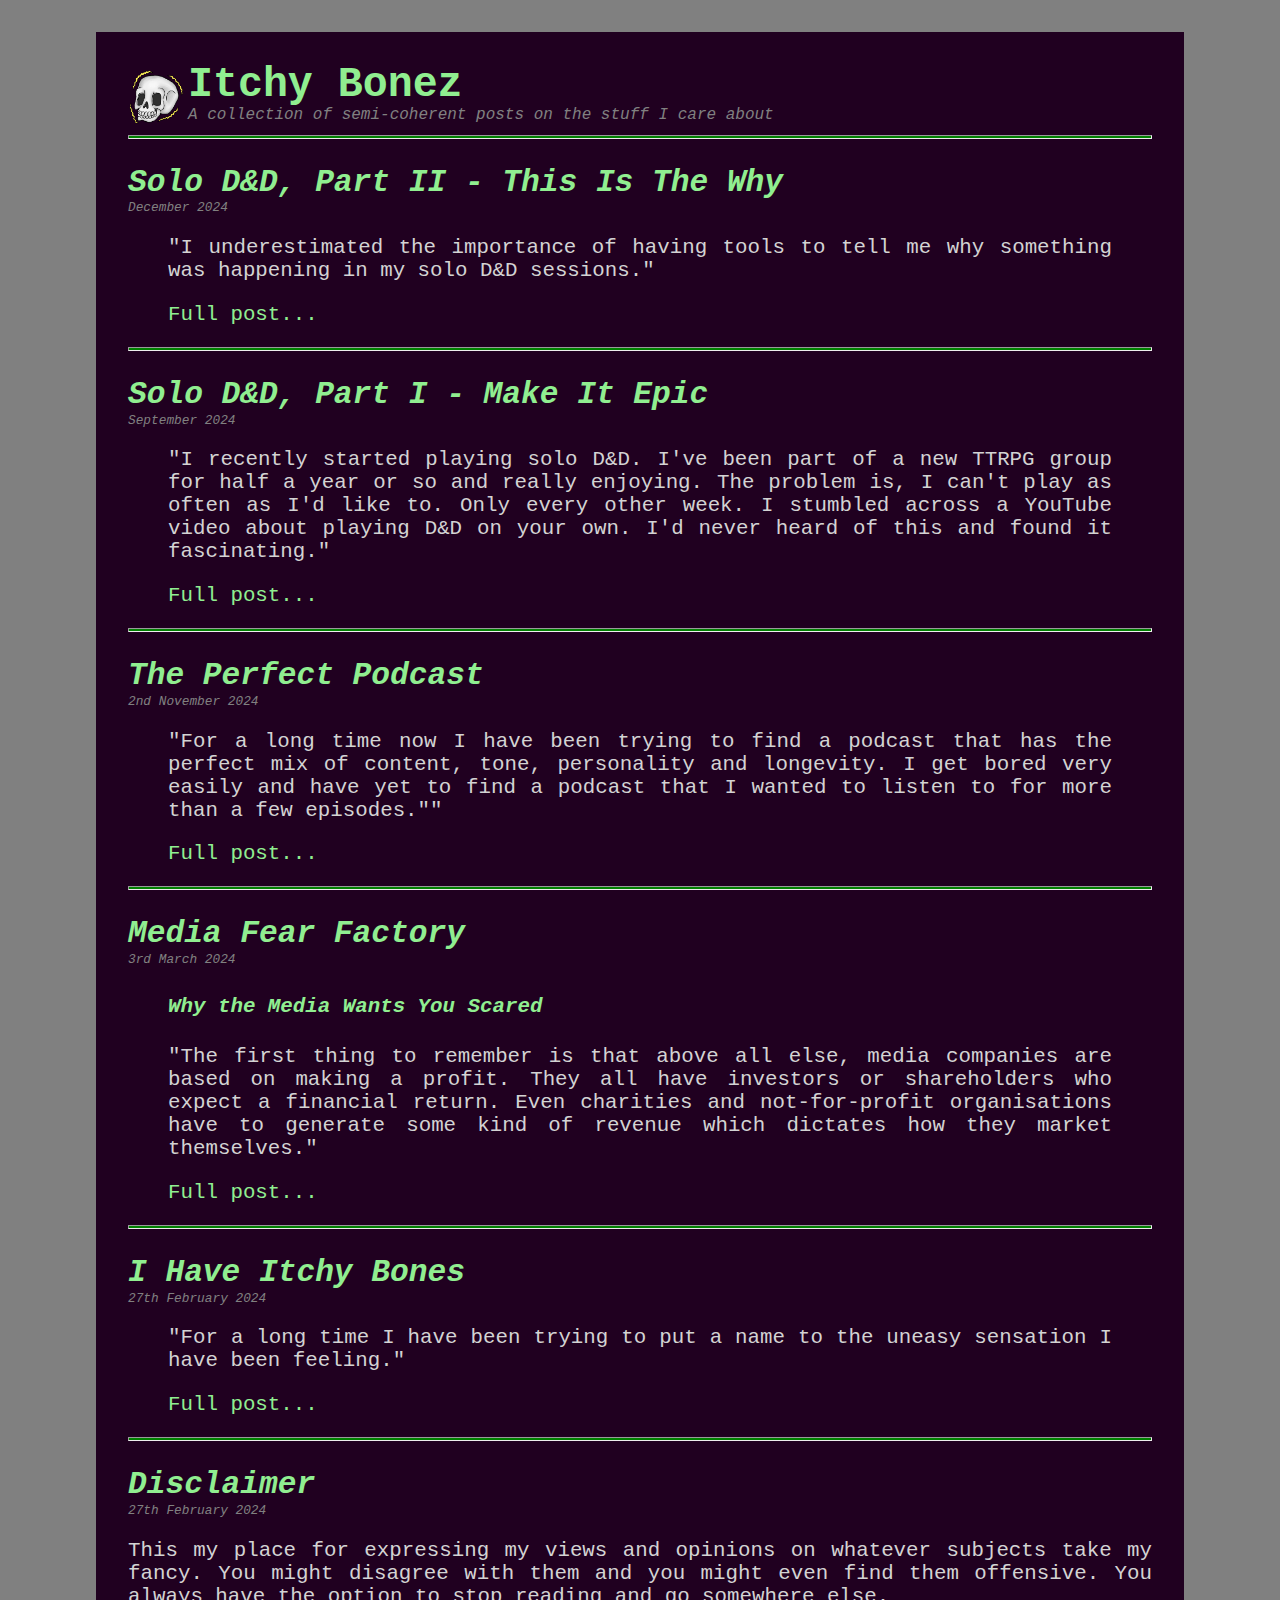
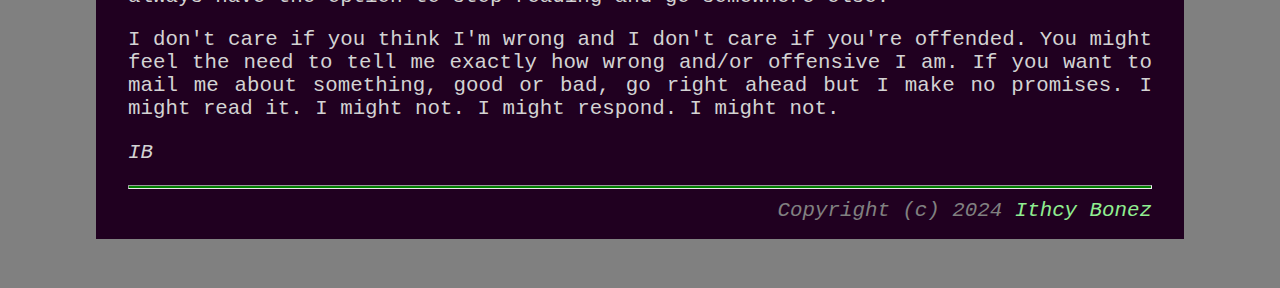
<file: index.html>
<!DOCTYPE html>
<html>
    <head>
        <title>Itchy Bonez</title>
        <meta name="description" content="Itchy Bonez: Thoughts and musings from one of the little people" />
        <link rel="stylesheet" href="main.css">
        <link rel="icon" type="image/x-icon" href="favicon.ico">
    </head>
    <!-- Google tag (gtag.js) -->
    <script async src="https://www.googletagmanager.com/gtag/js?id=G-HF3DSJMZT7"></script>
    
    <script>
    window.dataLayer = window.dataLayer || [];
    function gtag(){dataLayer.push(arguments);}
    gtag('js', new Date());
    gtag('config', 'G-HF3DSJMZT7');
    </script>
    <body>
        <div class="container">

            <div class="title">
                <div style="float: left; margin-top: 8px; margin-right: 4px;">
                    <img src="itchybones.png" height="56px" width="56px"/>
                </div>
                <div>
                    <h1><a class="titlelink" href="https://itchybonez.xyz">Itchy Bonez</a></h1>
                    <div class="tagline">
                        A collection of semi-coherent posts on the stuff I care about
                    </div>
                </div>
            </div>

            <hr>

            <div class="post">
                <h2 class="posttitle">Solo D&D, Part II - This Is The Why</h2>
                <div class="timestamp">December 2024</div>
                <div class="postbody">
                    <blockquote cite="/solo_dnd_2.html">
                        <p>
                            "I underestimated the importance of having tools to tell me why something was happening in my solo D&D sessions."
                        </p>
                        <a href="solo_dnd_2.html">Full post...</a>
                    </blockquote>
                </div>
            </div>

            <hr>

            <div class="post">
                <h2 class="posttitle">Solo D&D, Part I - Make It Epic</h2>
                <div class="timestamp">September 2024</div>
                <div class="postbody">
                    <blockquote cite="/solo_dnd_1.html">
                        <p>
                            "I recently started playing solo D&D. I've been part of a new TTRPG group for half a year or so and really enjoying. The problem is, I can't play as often as I'd like to. Only every other week. I stumbled across a YouTube video about playing D&D on your own. I'd never heard of this and found it fascinating."
                        </p>
                        <a href="solo_dnd_1.html">Full post...</a>
                    </blockquote>
                </div>
            </div>

            <hr>

            <div class="post">
                <h2 class="posttitle">The Perfect Podcast</h2>
                <div class="timestamp">2nd November 2024</div>
                <div class="postbody">
                    <blockquote cite="/perfect_podcast.html">
                        <p>
                            "For a long time now I have been trying to find a podcast that has the perfect mix of content, tone, personality and   longevity. I get bored very easily and have yet to find a podcast that I wanted to listen to for more than a few episodes.""
                        </p>
                        <a href="perfect_podcast.html">Full post...</a>
                    </blockquote>
                </div>
            </div>

            <hr>

            <div class="post">
                <h2 class="posttitle">Media Fear Factory</h2>
                <div class="timestamp">3rd March 2024</div>
                <div class="postbody">
                    <blockquote cite="/media_fear_factory.html">
                        <h4>Why the Media Wants You Scared</h4>
                        <p>
                        "The first thing to remember is that above all else, media companies are based on making a profit. They all have investors or shareholders who expect a financial return. Even charities and not-for-profit organisations have to generate some kind of revenue which dictates how they market themselves."
                        </p>
                        <a href="media_fear_factory.html">Full post...</a>
                    </blockquote>
                </div>
            </div>

            <hr>

            <div class="post">
                <h2 class="posttitle">I Have Itchy Bones</h2>
                <div class="timestamp">27th February 2024</div>
                <div class="postbody">
                    <blockquote cite="/media_fear_factory.html">
                        <p>
                        "For a long time I have been trying to put a name to the uneasy sensation I have been feeling."
                        </p>
                        <a href="itchy_bonez.html">Full post...</a>
                    </blockquote>
                </div>
            </div>

            <hr>

            <div class="post">
                <h2 class="posttitle">Disclaimer</h2>
                <div class="timestamp">27th February 2024</div>
                <div class="postbody">
                    <p>
                        This my place for expressing my views and opinions on whatever subjects take my fancy. You might disagree with them and you might even find them offensive. You always have the option to stop reading and go somewhere else.
                    </p>
                    <p>
                        I don't care if you think I'm wrong and I don't care if you're offended.  You might feel the need to tell me exactly how wrong and/or offensive I am.  If you want to mail me about something, good or bad, go right ahead but I make no promises. I might read it. I might not. I might respond. I might not.
                    </p>
                    <p>
                        <i>IB</i>
                    </p>
                </div>
            </div>

            <hr>

            <div class="copyright">
                Copyright (c) 2024 <a href="mailto:my.itchy.bonez@gmail.com">Ithcy Bonez</a>            
            <div>
        </div>
    </body>
</html>
</file>
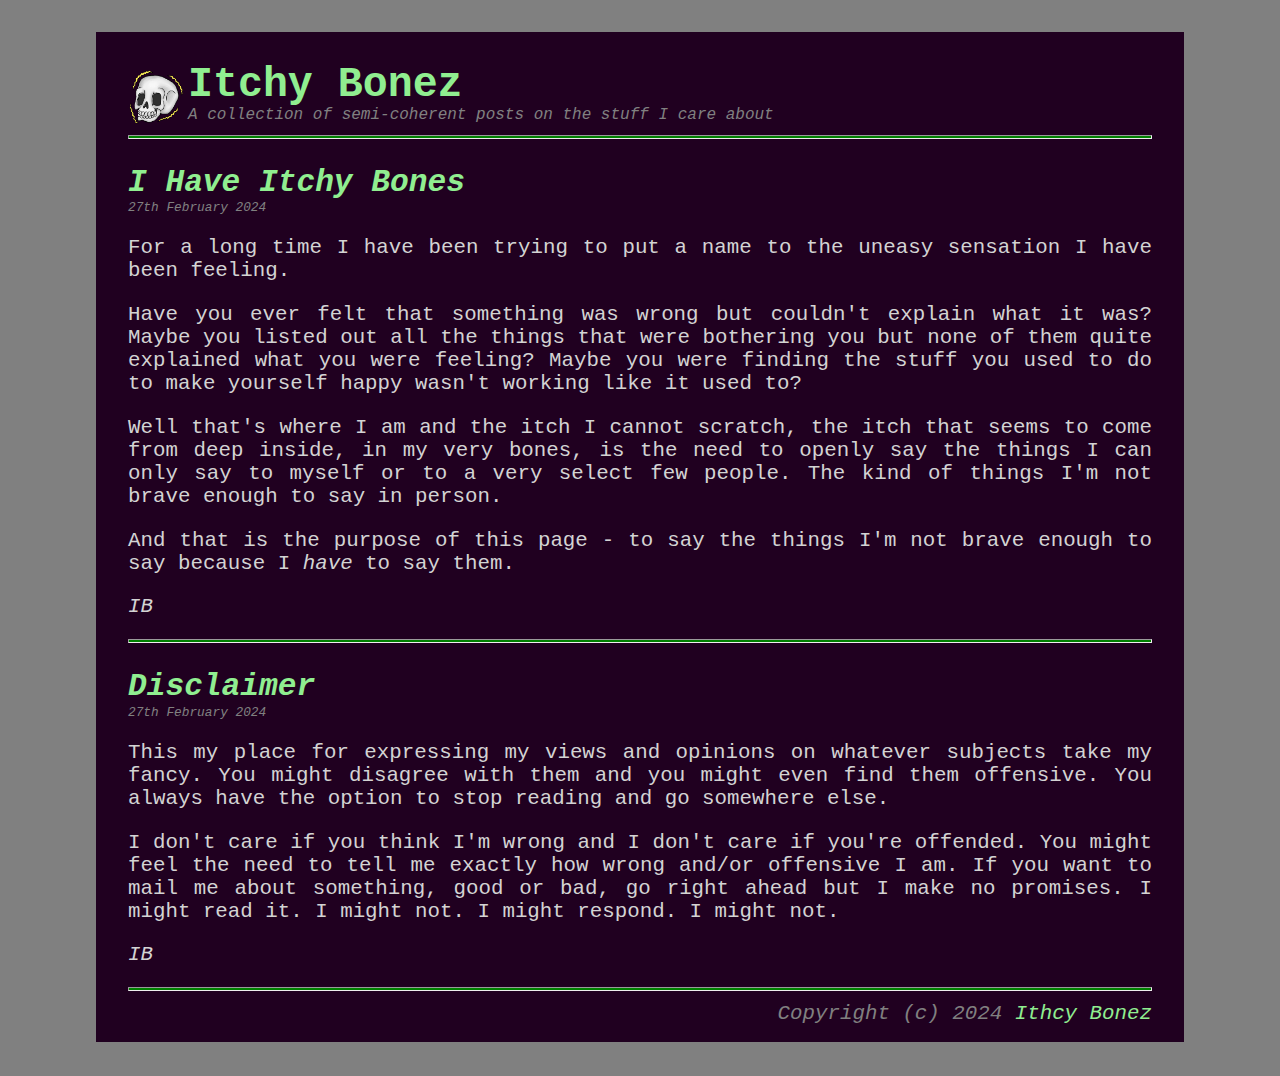
<file: itchy_bonez.html>
<!DOCTYPE html>
<html>
    <head>
        <title>Itchy Bonez</title>
        <meta name="description" content="Itchy Bonez: Thoughts and musings from one of the little people" />
        <link rel="stylesheet" href="main.css">
        <link rel="icon" type="image/x-icon" href="favicon.ico">
    </head>
    <!-- Google tag (gtag.js) -->
    <script async src="https://www.googletagmanager.com/gtag/js?id=G-HF3DSJMZT7"></script>
    
    <script>
    window.dataLayer = window.dataLayer || [];
    function gtag(){dataLayer.push(arguments);}
    gtag('js', new Date());
    gtag('config', 'G-HF3DSJMZT7');
    </script>
    <body>
        <div class="container">

            <div class="title">
                <div style="float: left; margin-top: 8px; margin-right: 4px;">
                    <img src="itchybones.png" height="56px" width="56px"/>
                </div>
                <div>
                    <h1><a class="titlelink" href="https://itchybonez.xyz">Itchy Bonez</a></h1>
                    <div class="tagline">
                        A collection of semi-coherent posts on the stuff I care about
                    </div>
                </div>
            </div>

            <hr>

            <div class="post">
                <h2 class="posttitle">I Have Itchy Bones</h2>
                <div class="timestamp">27th February 2024</div>
                <div class="postbody">
                    <p>
                        For a long time I have been trying to put a name to the uneasy sensation I have been feeling. 
                    </p>
                    <p>
                        Have you ever felt that something was wrong but couldn't explain what it was? Maybe you listed out all the things that were bothering you but none of them quite explained what you were feeling? Maybe you were finding the stuff you used to do to make yourself happy wasn't working like it used to?
                    </p>
                    <p>
                        Well that's where I am and the itch I cannot scratch, the itch that seems to come from deep inside, in my very bones, is the need to openly say the things I can only say to myself or to a very select few people. The kind of things I'm not brave enough to say in person.
                    </p>
                    <p>
                        And that is the purpose of this page - to say the things I'm not brave enough to say because I <i>have</i> to say them.
                    </p>
                    <p>
                        <i>IB</i>
                    </p>
                </div>
            </div>

            <hr>

            <div class="post">
                <h2 class="posttitle">Disclaimer</h2>
                <div class="timestamp">27th February 2024</div>
                <div class="postbody">
                    <p>
                        This my place for expressing my views and opinions on whatever subjects take my fancy. You might disagree with them and you might even find them offensive. You always have the option to stop reading and go somewhere else.
                    </p>
                    <p>
                        I don't care if you think I'm wrong and I don't care if you're offended.  You might feel the need to tell me exactly how wrong and/or offensive I am.  If you want to mail me about something, good or bad, go right ahead but I make no promises. I might read it. I might not. I might respond. I might not.
                    </p>
                    <p>
                        <i>IB</i>
                    </p>
                </div>
            </div>

            <hr>

            <div class="copyright">
                Copyright (c) 2024 <a href="mailto:my.itchy.bonez@gmail.com">Ithcy Bonez</a>            
            <div>
        </div>
    </body>
</html>
</file>
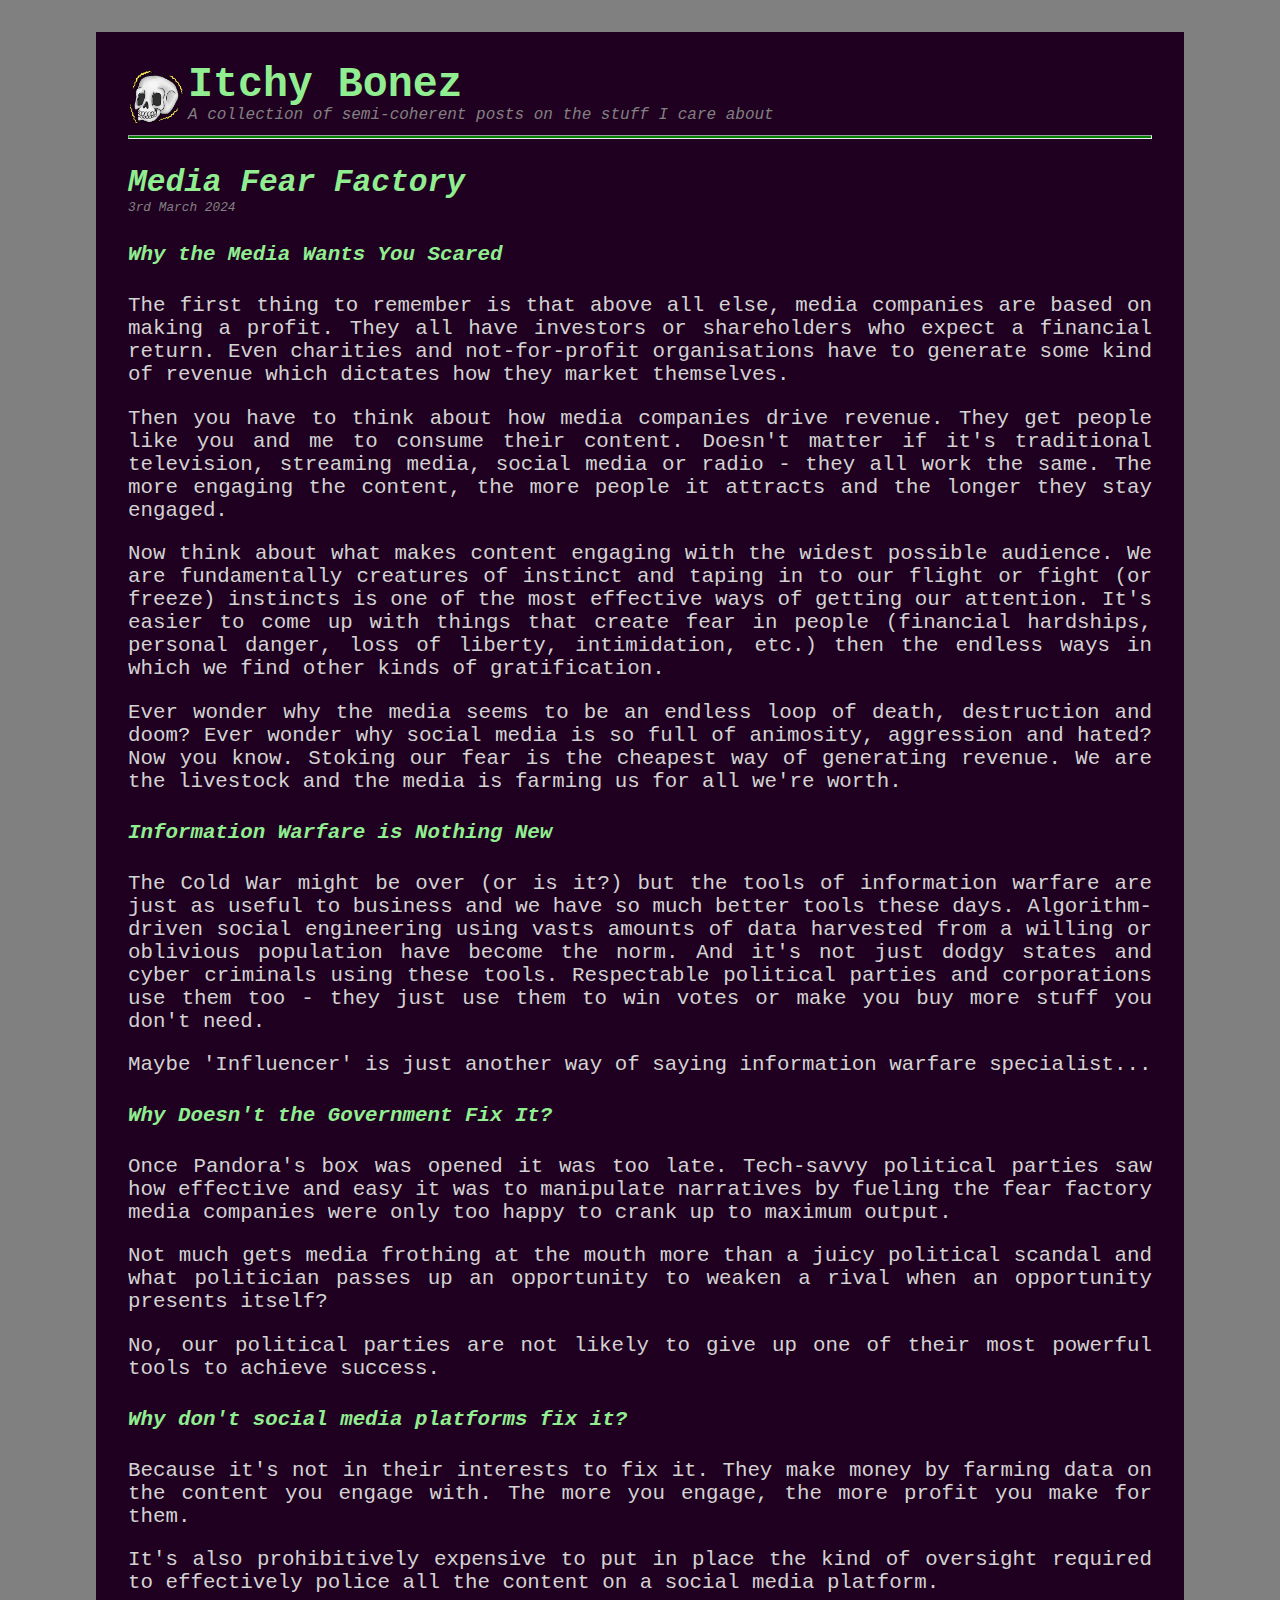
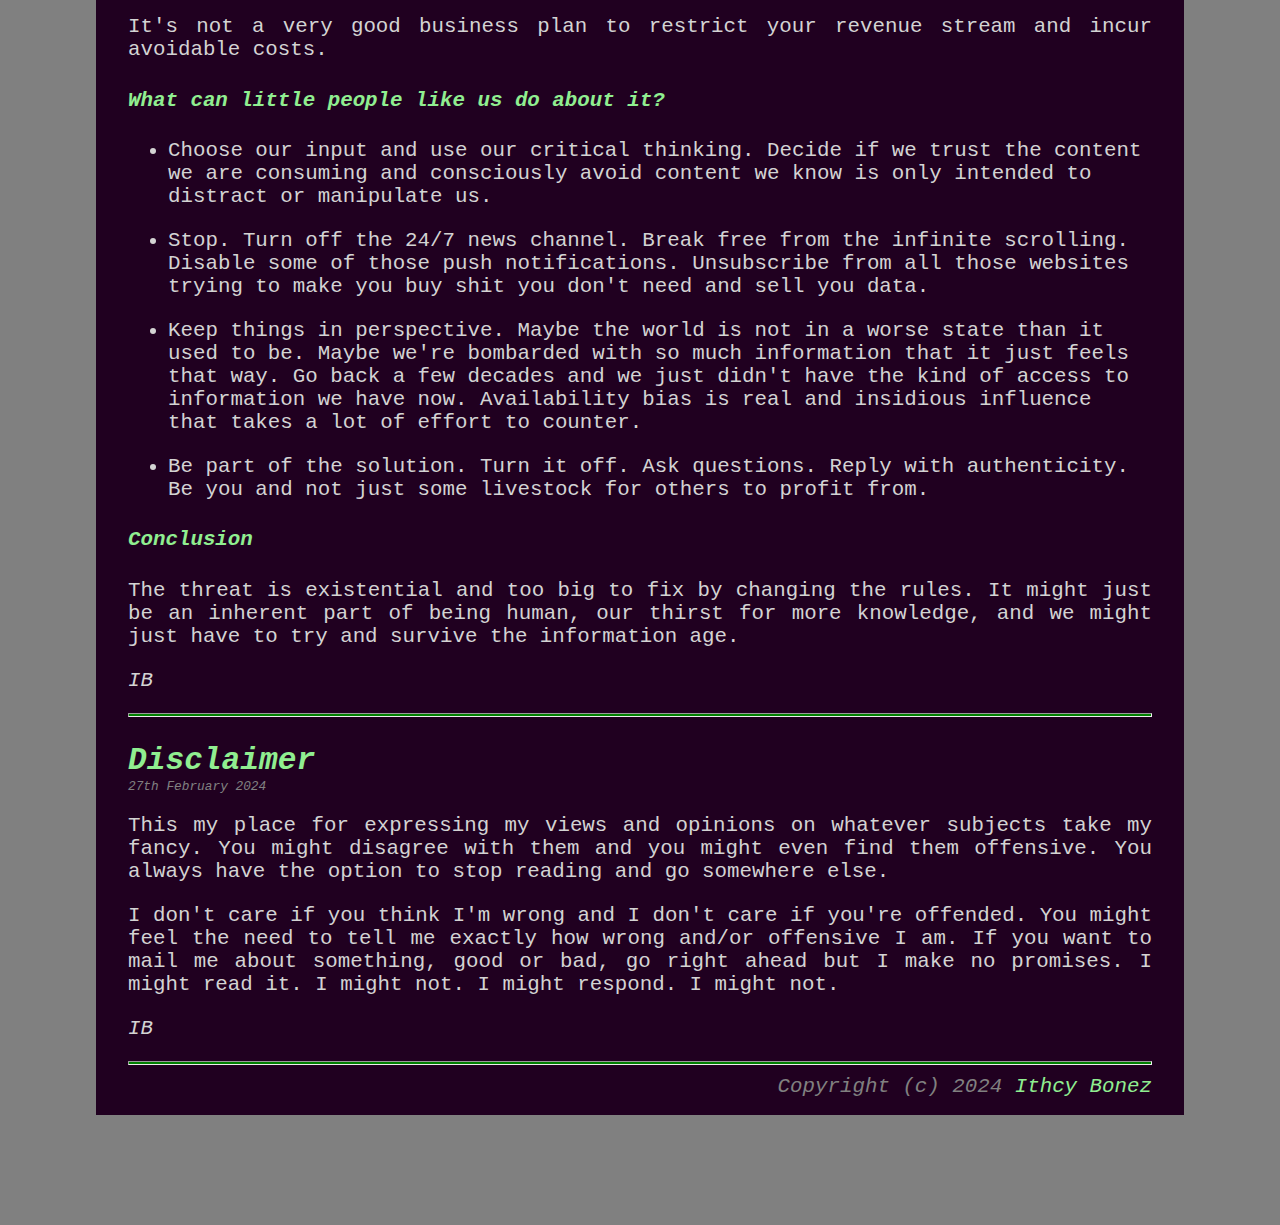
<file: media_fear_factory.html>
<!DOCTYPE html>
<html>
    <head>
        <title>Itchy Bonez</title>
        <meta name="description" content="Itchy Bonez: Thoughts and musings from one of the little people" />
        <link rel="stylesheet" href="main.css">
        <link rel="icon" type="image/x-icon" href="favicon.ico">
    </head>
    <!-- Google tag (gtag.js) -->
    <script async src="https://www.googletagmanager.com/gtag/js?id=G-HF3DSJMZT7"></script>
    
    <script>
    window.dataLayer = window.dataLayer || [];
    function gtag(){dataLayer.push(arguments);}
    gtag('js', new Date());
    gtag('config', 'G-HF3DSJMZT7');
    </script>
    <body>
        <div class="container">

            <div class="title">
                <div style="float: left; margin-top: 8px; margin-right: 4px;">
                    <img src="itchybones.png" height="56px" width="56px"/>
                </div>
                <div>
                    <h1><a class="titlelink" href="https://itchybonez.xyz">Itchy Bonez</a></h1>
                    <div class="tagline">
                        A collection of semi-coherent posts on the stuff I care about
                    </div>
                </div>
            </div>

            <hr>

            <div class="post">
                <h2 class="posttitle">Media Fear Factory</h2>
                <div class="timestamp">3rd March 2024</div>
                <div class="postbody">
                    <h4>Why the Media Wants You Scared</h4>
                    <p>
                        The first thing to remember is that above all else, media companies are based on making a profit. They all have investors or shareholders who expect a financial return. Even charities and not-for-profit organisations have to generate some kind of revenue which dictates how they market themselves.
                    </p>
                    <p>
                        Then you have to think about how media companies drive revenue. They get people like you and me to consume their content. Doesn't matter if it's traditional television, streaming media, social media or radio - they all work the same. The more engaging the content, the more people it attracts and the longer they stay engaged.
                    </p>
                    <p>
                        Now think about what makes content engaging with the widest possible audience. We are fundamentally creatures of instinct and taping in to our flight or fight (or freeze) instincts is one of the most effective ways of getting our attention. It's easier to come up with things that create fear in people (financial hardships, personal danger, loss of liberty, intimidation, etc.) then the endless ways in which we find other kinds of gratification.
                    </p>
                    <p>
                        Ever wonder why the media seems to be an endless loop of death, destruction and doom? Ever wonder why social media is so full of animosity, aggression and hated? Now you know. Stoking our fear is the cheapest way of generating revenue. We are the livestock and the media is farming us for all we're worth.
                    </p>
                    <h4>Information Warfare is Nothing New</h4>
                    <p>
                        The Cold War might be over (or is it?) but the tools of information warfare are just as useful to business and we have so much better tools these days. Algorithm-driven social engineering using vasts amounts of data harvested from a willing or oblivious population have become the norm. And it's not just dodgy states and cyber criminals using these tools. Respectable political parties and corporations use them too - they just use them to win votes or make you buy more stuff you don't need.
                    </p>
                    <p>
                        Maybe 'Influencer' is just another way of saying information warfare specialist...
                    </p>
                    <h4>Why Doesn't the Government Fix It?</h4>
                    <p>
                        Once Pandora's box was opened it was too late. Tech-savvy political parties saw how effective and easy it was to manipulate narratives by fueling the fear factory media companies were only too happy to crank up to maximum output.
                    </p>
                    <p>
                        Not much gets media frothing at the mouth more than a juicy political scandal and what politician passes up an opportunity to weaken a rival when an opportunity presents itself?
                    </p>
                    <p>
                        No, our political parties are not likely to give up one of their most powerful tools to achieve success.
                    </p>
                    <h4>Why don't social media platforms fix it?</h4>
                    <p>
                        Because it's not in their interests to fix it. They make money by farming data on the content you engage with. The more you engage, the more profit you make for them.
                    </p>
                    <p>
                        It's also prohibitively expensive to put in place the kind of oversight required to effectively police all the content on a social media platform. 
                    </p>
                    <p>
                        It's not a very good business plan to restrict your revenue stream and incur avoidable costs.
                    </p>
                    <h4>What can little people like us do about it?</h4>
                    <ul>
                        <li>
                            Choose our input and use our critical thinking. Decide if we trust the content we are consuming and consciously avoid content we know is only intended to distract or manipulate us.
                            <p></p>
                        </li>
                        <li>
                            Stop. Turn off the 24/7 news channel. Break free from the infinite scrolling. Disable some of those push notifications. Unsubscribe from all those websites trying to make you buy shit you don't need and sell you data.
                            <p></p>
                        </li>
                        <li>
                            Keep things in perspective. Maybe the world is not in a worse state than it used to be. Maybe we're bombarded with so much information that it just feels that way. Go back a few decades and we just didn't have the kind of access to information we have now. Availability bias is real and insidious influence that takes a lot of effort to counter.
                            <p></p>
                        </li>
                        <li>
                            Be part of the solution. Turn it off. Ask questions. Reply with authenticity. Be you and not just some livestock for others to profit from.
                        </li>
                    </ul>
                    <h4>Conclusion</h4>
                    <p>
                        The threat is existential and too big to fix by changing the rules. It might just be an inherent part of being human, our thirst for more knowledge, and we might just have to try and survive the information age.
                    </p>
                    <p>
                        <i>IB</i>
                    </p>
                </div>
            </div>

            <hr>

            <div class="post">
                <h2 class="posttitle">Disclaimer</h2>
                <div class="timestamp">27th February 2024</div>
                <div class="postbody">
                    <p>
                        This my place for expressing my views and opinions on whatever subjects take my fancy. You might disagree with them and you might even find them offensive. You always have the option to stop reading and go somewhere else.
                    </p>
                    <p>
                        I don't care if you think I'm wrong and I don't care if you're offended.  You might feel the need to tell me exactly how wrong and/or offensive I am.  If you want to mail me about something, good or bad, go right ahead but I make no promises. I might read it. I might not. I might respond. I might not.
                    </p>
                    <p>
                        <i>IB</i>
                    </p>
                </div>
            </div>

            <hr>

            <div class="copyright">
                Copyright (c) 2024 <a href="mailto:my.itchy.bonez@gmail.com">Ithcy Bonez</a>            
            <div>
        </div>
    </body>
</html>
</file>
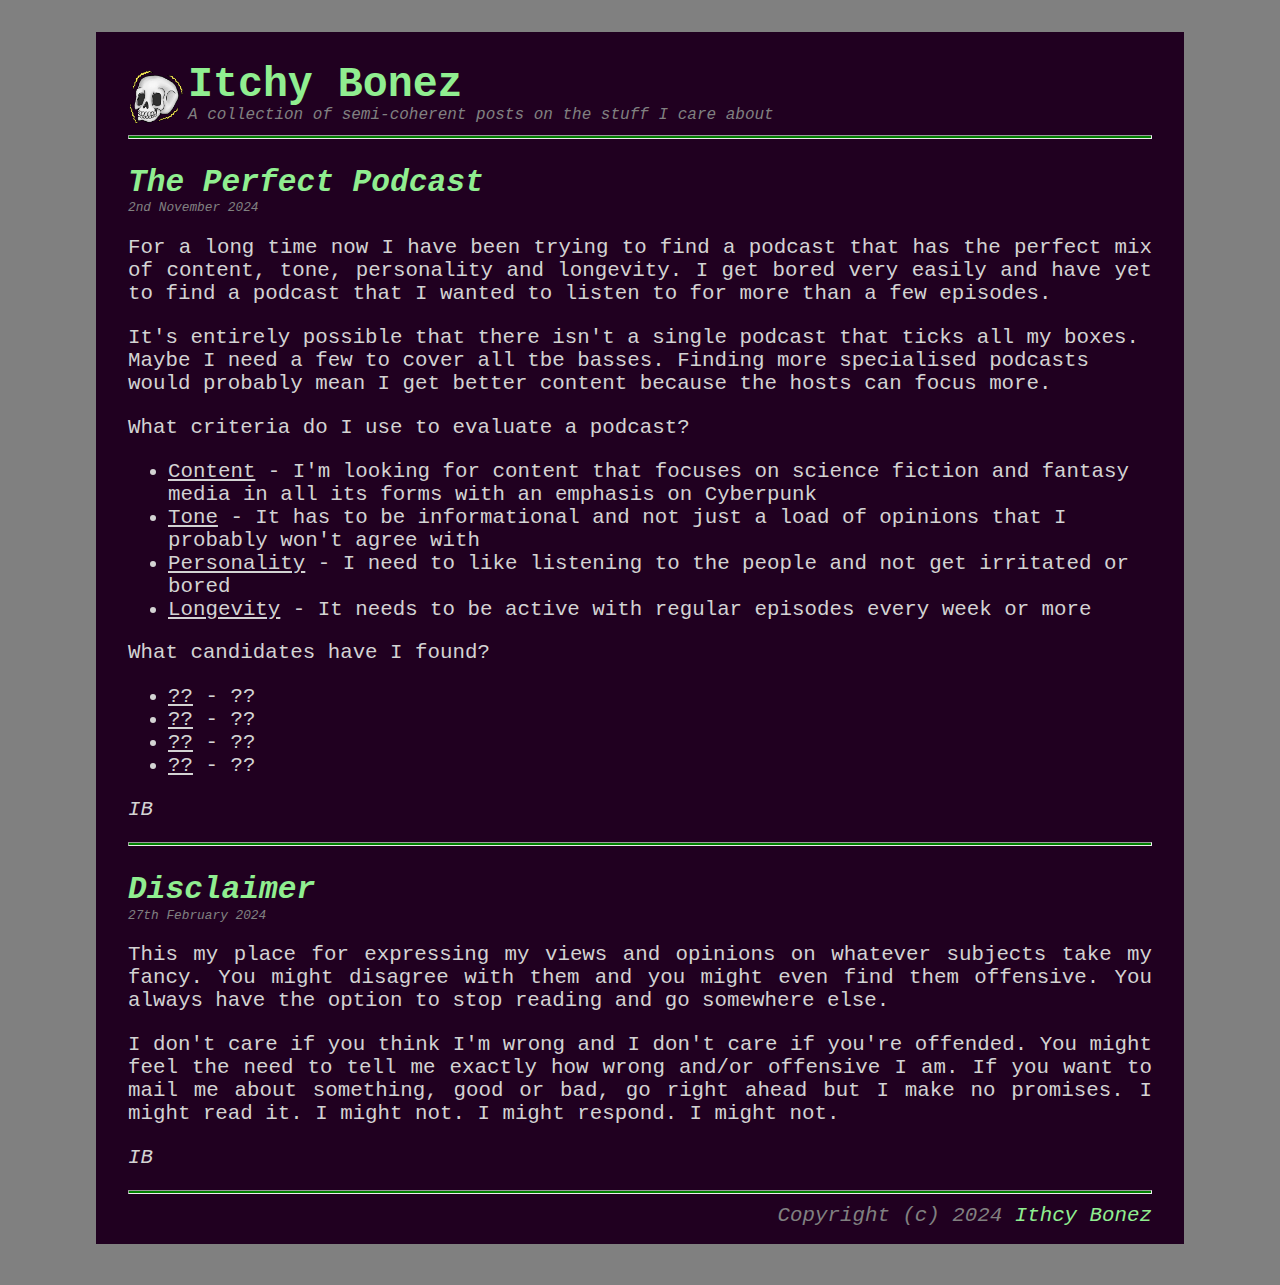
<file: perfect_podcast.html>
<!DOCTYPE html>
<html>
    <head>
        <title>Itchy Bonez</title>
        <meta name="description" content="Itchy Bonez: Thoughts and musings from one of the little people" />
        <link rel="stylesheet" href="main.css">
        <link rel="icon" type="image/x-icon" href="favicon.ico">
    </head>
    <!-- Google tag (gtag.js) -->
    <script async src="https://www.googletagmanager.com/gtag/js?id=G-HF3DSJMZT7"></script>
    
    <script>
    window.dataLayer = window.dataLayer || [];
    function gtag(){dataLayer.push(arguments);}
    gtag('js', new Date());
    gtag('config', 'G-HF3DSJMZT7');
    </script>
    <body>
        <div class="container">

            <div class="title">
                <div style="float: left; margin-top: 8px; margin-right: 4px;">
                    <img src="itchybones.png" height="56px" width="56px"/>
                </div>
                <div>
                    <h1><a class="titlelink" href="https://itchybonez.xyz">Itchy Bonez</a></h1>
                    <div class="tagline">
                        A collection of semi-coherent posts on the stuff I care about
                    </div>
                </div>
            </div>

            <hr>

            <div class="post">
                <h2 class="posttitle">The Perfect Podcast</h2>
                <div class="timestamp">2nd November 2024</div>
                <div class="postbody">
                    <p>
                        For a long time now I have been trying to find a podcast that has the perfect mix of content, tone, personality and   longevity. I get bored very easily and have yet to find a podcast that I wanted to listen to for more than a few episodes.
                    </p>
                        It's entirely possible that there isn't a single podcast that ticks all my boxes. Maybe I need a few to cover all tbe basses. Finding more specialised podcasts would probably mean I get better content because the hosts can focus more.
                    <p>
                    </p>
                    <p>
                        What criteria do I use to evaluate a podcast?
                        <ul>
                            <li><u>Content</u> - I'm looking for content that focuses on science fiction and fantasy media in all its forms with an emphasis on Cyberpunk</li>
                            <li><u>Tone</u> - It has to be informational and not just a load of opinions that I probably won't agree with</li>
                            <li><u>Personality</u> - I need to like listening to the people and not get irritated or bored</li>
                            <li><u>Longevity</u> - It needs to be active with regular episodes every week or more</li>
                        </ul>
                    </p>
                    <p>
                        What candidates have I found?
                        <ul>
                            <li><u>??</u> - ??</li>
                            <li><u>??</u> - ??</li>
                            <li><u>??</u> - ??</li>
                            <li><u>??</u> - ??</li>
                        </ul>
                    </p>
                    <p>
                        <i>IB</i>
                    </p>
                </div>
            </div>

            <hr>

            <div class="post">
                <h2 class="posttitle">Disclaimer</h2>
                <div class="timestamp">27th February 2024</div>
                <div class="postbody">
                    <p>
                        This my place for expressing my views and opinions on whatever subjects take my fancy. You might disagree with them and you might even find them offensive. You always have the option to stop reading and go somewhere else.
                    </p>
                    <p>
                        I don't care if you think I'm wrong and I don't care if you're offended.  You might feel the need to tell me exactly how wrong and/or offensive I am.  If you want to mail me about something, good or bad, go right ahead but I make no promises. I might read it. I might not. I might respond. I might not.
                    </p>
                    <p>
                        <i>IB</i>
                    </p>
                </div>
            </div>

            <hr>

            <div class="copyright">
                Copyright (c) 2024 <a href="mailto:my.itchy.bonez@gmail.com">Ithcy Bonez</a>            
            <div>
        </div>
    </body>
</html>
</file>
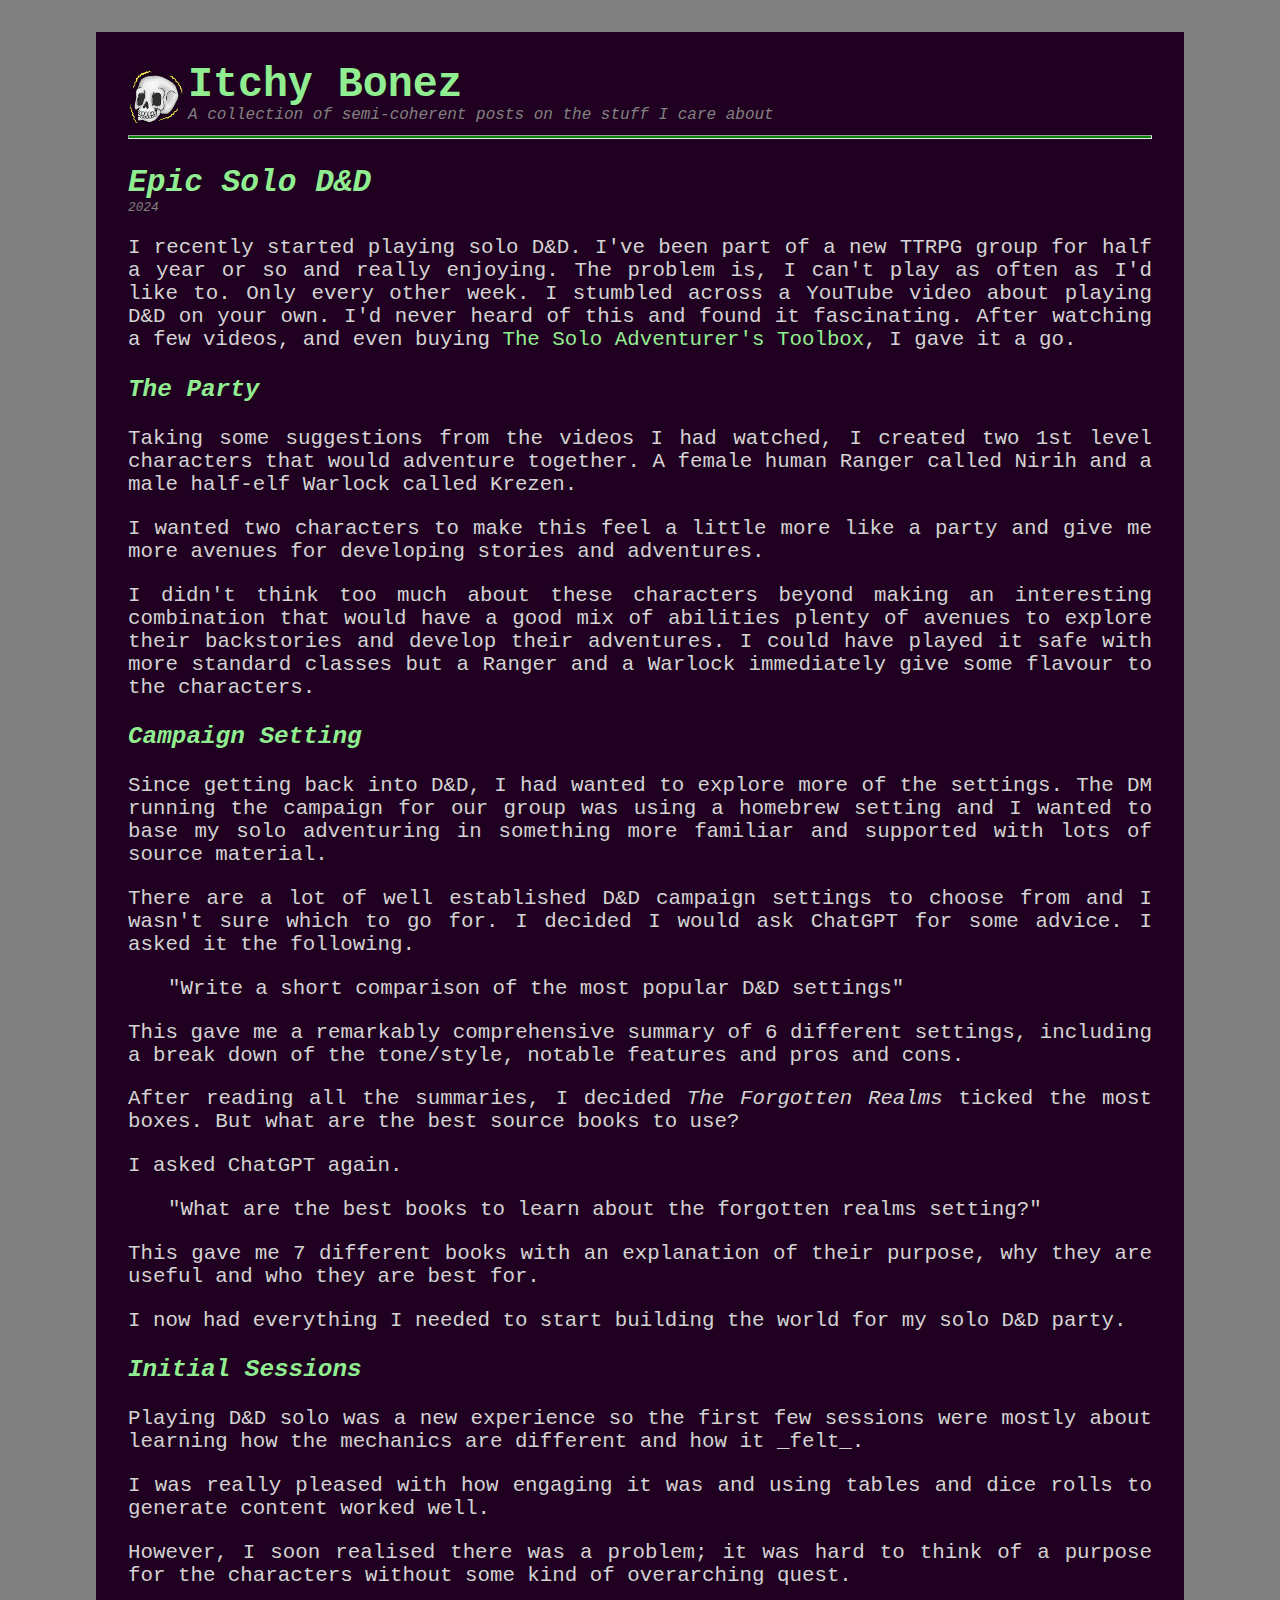
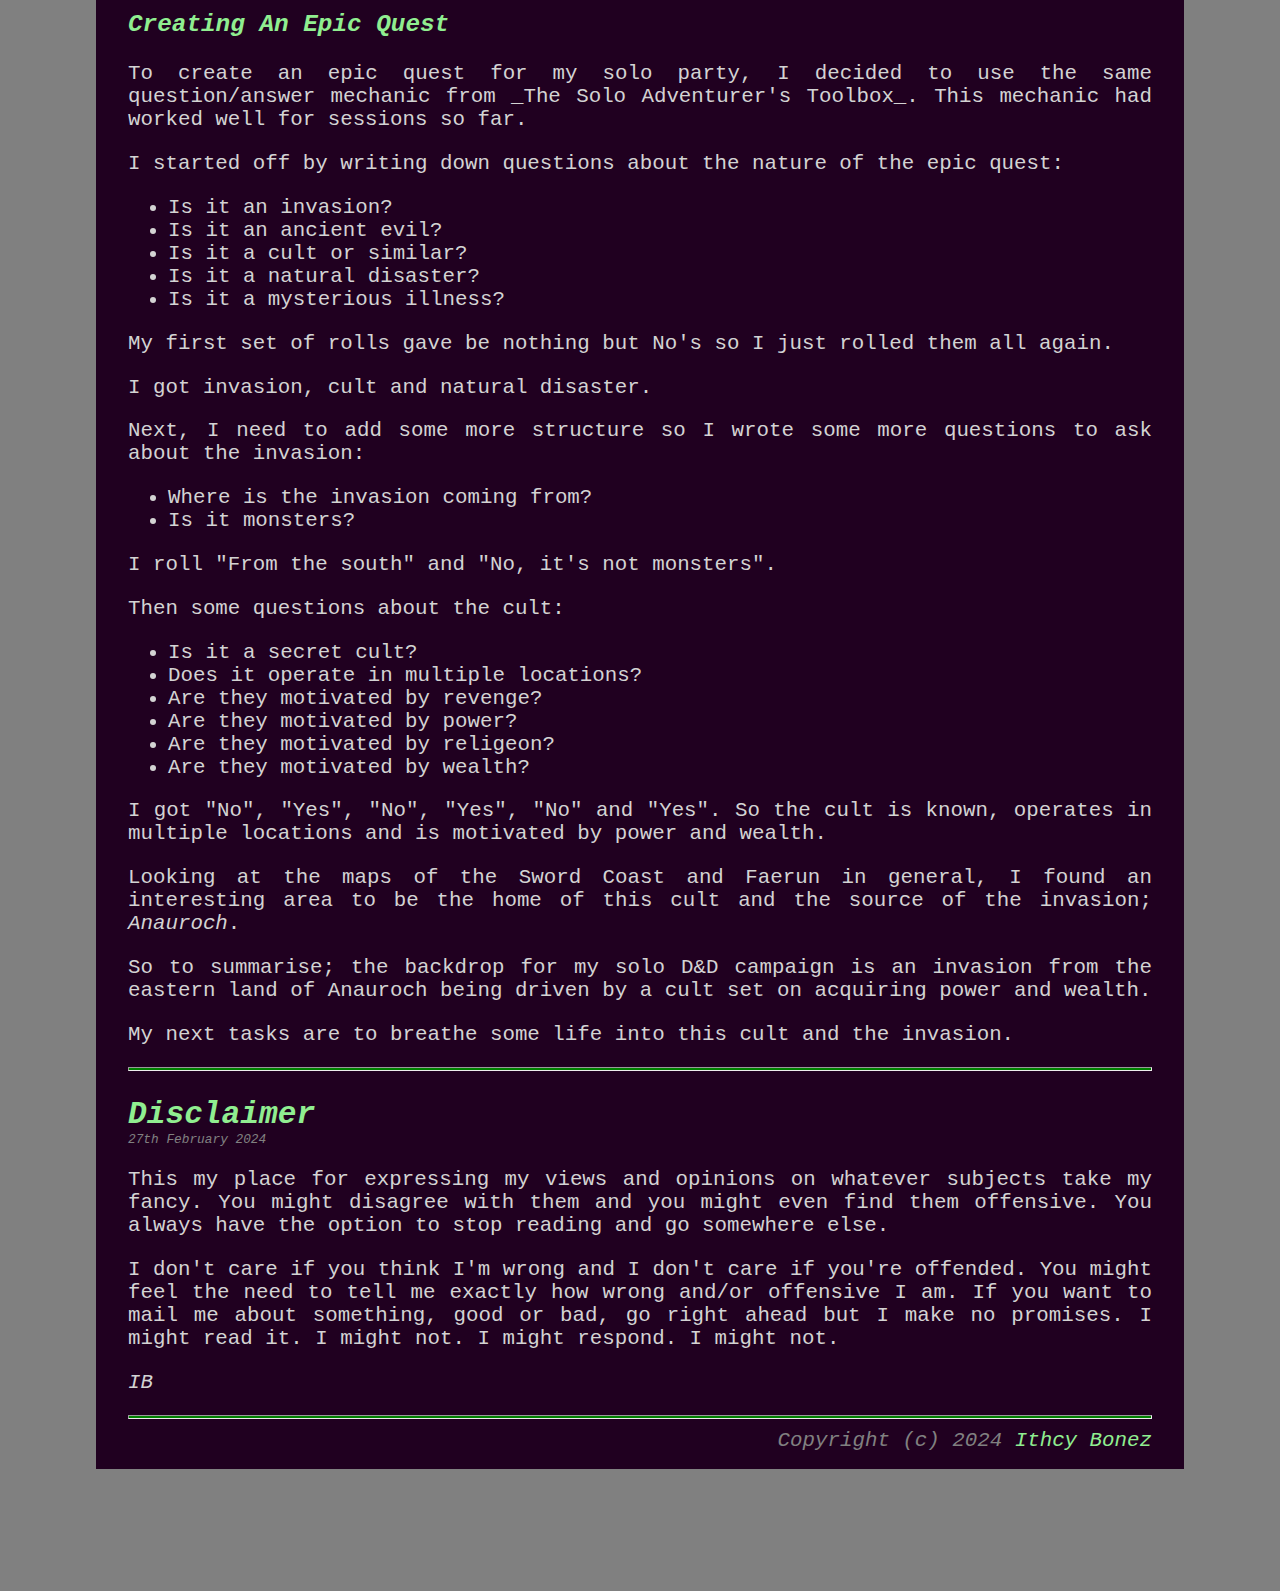
<file: solo_dnd.html>
<!DOCTYPE html>
<html>
    <head>
        <title>Itchy Bonez</title>
        <meta name="description" content="Itchy Bonez: Thoughts and musings from one of the little people" />
        <link rel="stylesheet" href="main.css">
        <link rel="icon" type="image/x-icon" href="favicon.ico">
    </head>
    <!-- Google tag (gtag.js) -->
    <script async src="https://www.googletagmanager.com/gtag/js?id=G-HF3DSJMZT7"></script>
    
    <script>
    window.dataLayer = window.dataLayer || [];
    function gtag(){dataLayer.push(arguments);}
    gtag('js', new Date());
    gtag('config', 'G-HF3DSJMZT7');
    </script>
    <body>
        <div class="container">

            <div class="title">
                <div style="float: left; margin-top: 8px; margin-right: 4px;">
                    <img src="itchybones.png" height="56px" width="56px"/>
                </div>
                <div>
                    <h1><a class="titlelink" href="https://itchybonez.xyz">Itchy Bonez</a></h1>
                    <div class="tagline">
                        A collection of semi-coherent posts on the stuff I care about
                    </div>
                </div>
            </div>

            <hr>

            <div class="post">
                <h2 class="posttitle">Epic Solo D&D</h2>
                <div class="timestamp">2024</div>
                <div class="postbody">
                    <p>
                        I recently started playing solo D&D. I've been part of a new TTRPG group for half a year or so and really enjoying. The problem is, I can't play as often as I'd like to. Only every other week. I stumbled across a YouTube video about playing D&D on your own. I'd never heard of this and found it fascinating. After watching a few videos, and even buying <a href="https://www.dmsguild.com/product/252355/The-Solo-Adventurers-Toolbox" target="_blank">The Solo Adventurer's Toolbox</a>, I gave it a go.
                    </p>
                    <h3>The Party</h3>
                    <p>
                        Taking some suggestions from the videos I had watched, I created two 1st level characters that would adventure together. A female human Ranger called Nirih and a male half-elf Warlock called Krezen.
                    </p>
                    <p>
                        I wanted two characters to make this feel a little more like a party and give me more avenues for developing stories and adventures.
                    </p>
                    <p>
                        I didn't think too much about these characters beyond making an interesting combination that would have a good mix of abilities plenty of avenues to explore their backstories and develop their adventures. I could have played it safe with more standard classes but a Ranger and a Warlock immediately give some flavour to the characters.
                    </p>
                    <h3>Campaign Setting</h3>
                    <p>
                        Since getting back into D&D, I had wanted to explore more of the settings. The DM running the campaign for our group was using a homebrew setting and I wanted to base my solo adventuring in something more familiar and supported with lots of source material.
                    </p>
                    <p>
                        There are a lot of well established D&D campaign settings to choose from and I wasn't sure which to go for. I decided I would ask ChatGPT for some advice. I asked it the following.
                    </p>
                    <blockquote>"Write a short comparison of the most popular D&D settings"</blockquote>
                    <p>
                        This gave me a remarkably comprehensive summary of 6 different settings, including a break down of the tone/style, notable features and pros and cons.
                    </p>
                    <p>
                        After reading all the summaries, I decided <i>The Forgotten Realms</i> ticked the most boxes. But what are the best source books to use?
                    </p>
                    <p>I asked ChatGPT again.</p>
                    <blockquote>"What are the best books to learn about the forgotten realms setting?"</blockquote>
                    <p>
                        This gave me 7 different books with an explanation of their purpose, why they are useful and who they are best for.
                    </p>
                    <p>
                        I now had everything I needed to start building the world for my solo D&D party.
                    </p>
                    <h3>Initial Sessions</h3>
                    <p>
                        Playing D&D solo was a new experience so the first few sessions were mostly about learning how the mechanics are different and how it _felt_.
                    </p>
                    <p>
                        I was really pleased with how engaging it was and using tables and dice rolls to generate content worked well.
                    </p>
                    <p>
                        However, I soon realised there was a problem; it was hard to think of a purpose for the characters without some kind of overarching quest.                        
                    </p>
                    <h3>Creating An Epic Quest</h3>
                    <p>
                        To create an epic quest for my solo party, I decided to use the same question/answer mechanic from _The Solo Adventurer's Toolbox_. This mechanic had worked well for sessions so far.
                    </p>
                    <p>
                        I started off by writing down questions about the nature of the epic quest:
                        <ul>
                            <li>Is it an invasion?</li>
                            <li>Is it an ancient evil?</li>
                            <li>Is it a cult or similar?</li>
                            <li>Is it a natural disaster?</li>
                            <li>Is it a mysterious illness?</li>
                        </ul>
                    </p>
                    <p>
                        My first set of rolls gave be nothing but No's so I just rolled them all again.
                    </p>
                    <p>
                        I got invasion, cult and natural disaster.
                    </p>
                    <p>
                        Next, I need to add some more structure so I wrote some more questions to ask about the invasion:
                        <ul>
                            <li>Where is the invasion coming from?</li>
                            <li>Is it monsters?</li>
                        </ul>
                    </p>
                    <p>
                        I roll "From the south" and "No, it's not monsters".
                    </p>
                    <p>
                        Then some questions about the cult:
                        <ul>
                            <li>Is it a secret cult?</li>
                            <li>Does it operate in multiple locations?</li>
                            <li>Are they motivated by revenge?</li>
                            <li>Are they motivated by power?</li>
                            <li>Are they motivated by religeon?</li>
                            <li>Are they motivated by wealth?</li>
                        </ul>
                    </p>
                    <p>
                        I got "No", "Yes", "No", "Yes", "No" and "Yes". So the cult is known, operates in multiple locations and is motivated by power and wealth.
                    </p>
                    <p>
                        Looking at the maps of the Sword Coast and Faerun in general, I found an interesting area to be the home of this cult and the source of the invasion; <i>Anauroch</i>.
                    </p>
                    <p>
                        So to summarise; the backdrop for my solo D&D campaign is an invasion from the eastern land of Anauroch being driven by a cult set on acquiring power and wealth.
                    </p>
                    <p>
                        My next tasks are to breathe some life into this cult and the invasion.
                    </p>
                </div>
            </div>

            <hr>

            <div class="post">
                <h2 class="posttitle">Disclaimer</h2>
                <div class="timestamp">27th February 2024</div>
                <div class="postbody">
                    <p>
                        This my place for expressing my views and opinions on whatever subjects take my fancy. You might disagree with them and you might even find them offensive. You always have the option to stop reading and go somewhere else.
                    </p>
                    <p>
                        I don't care if you think I'm wrong and I don't care if you're offended.  You might feel the need to tell me exactly how wrong and/or offensive I am.  If you want to mail me about something, good or bad, go right ahead but I make no promises. I might read it. I might not. I might respond. I might not.
                    </p>
                    <p>
                        <i>IB</i>
                    </p>
                </div>
            </div>

            <hr>

            <div class="copyright">
                Copyright (c) 2024 <a href="mailto:my.itchy.bonez@gmail.com">Ithcy Bonez</a>            
            <div>
        </div>
    </body>
</html>
</file>
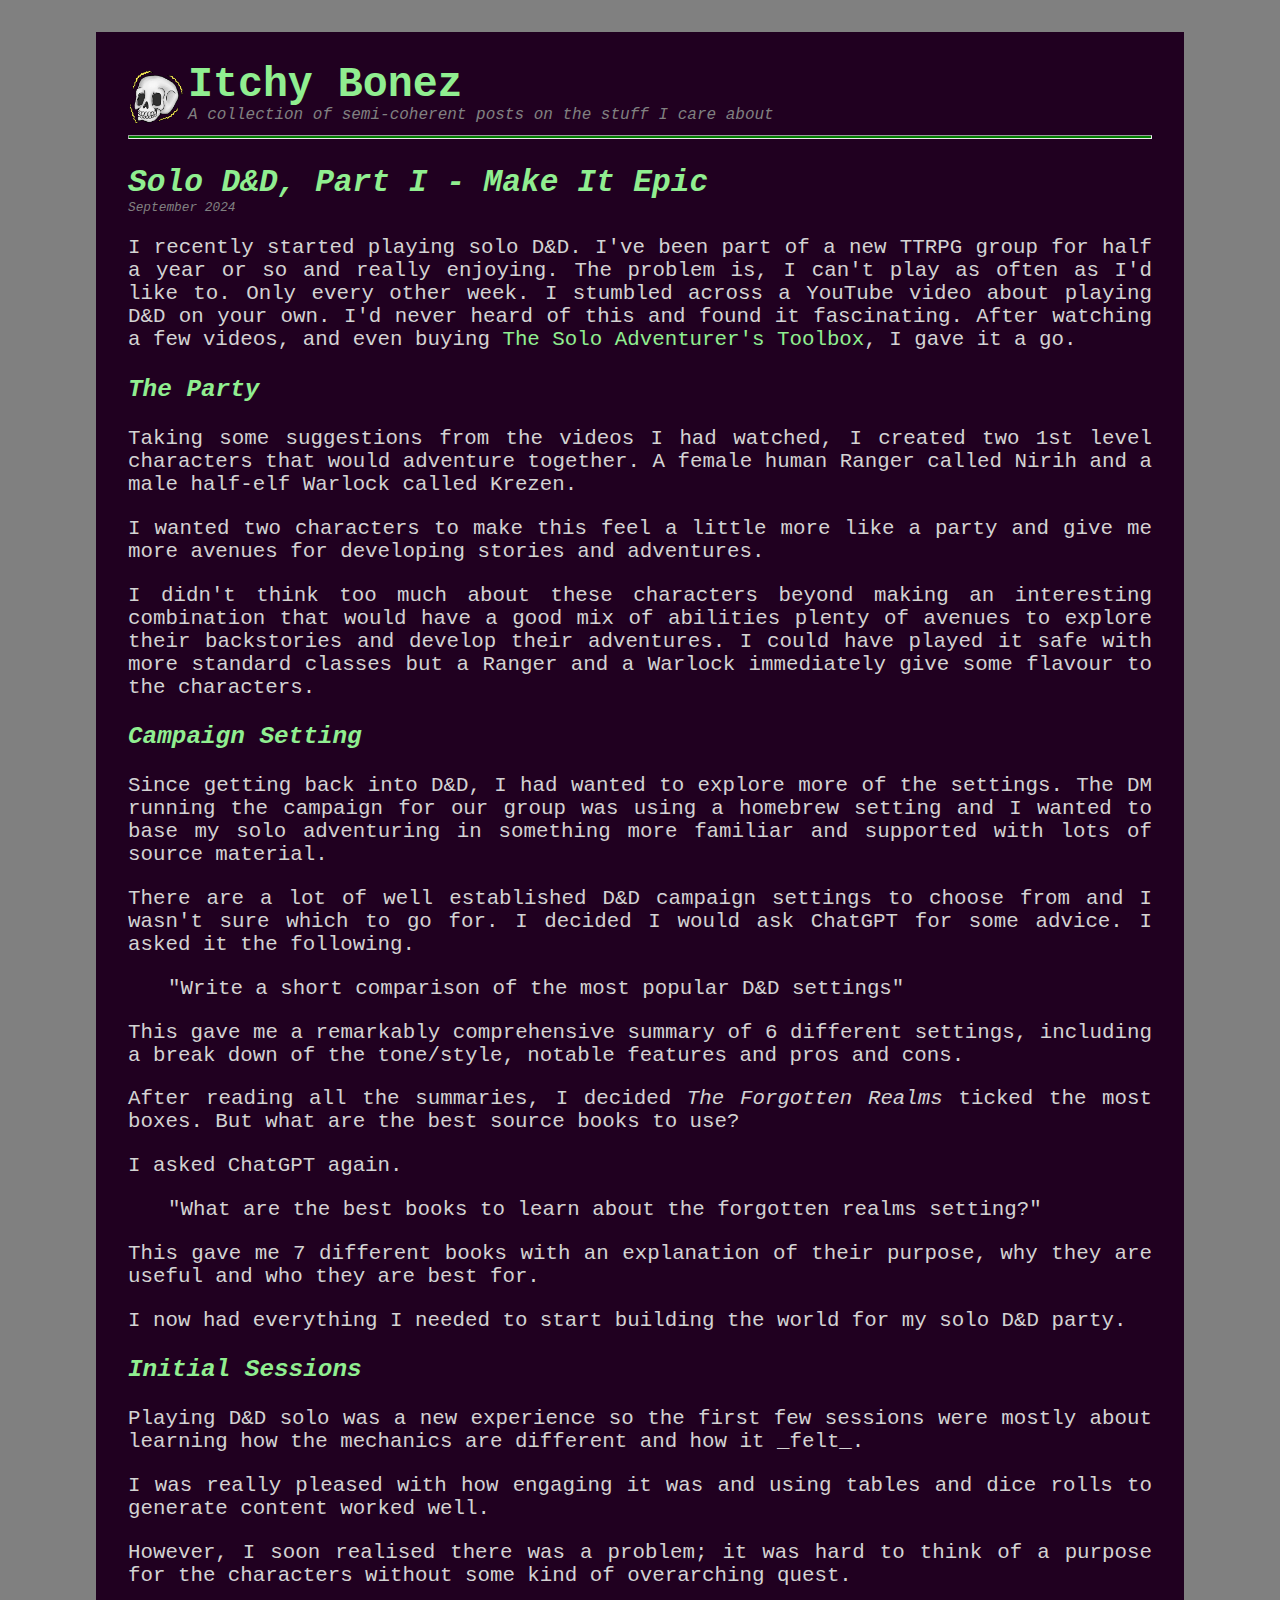
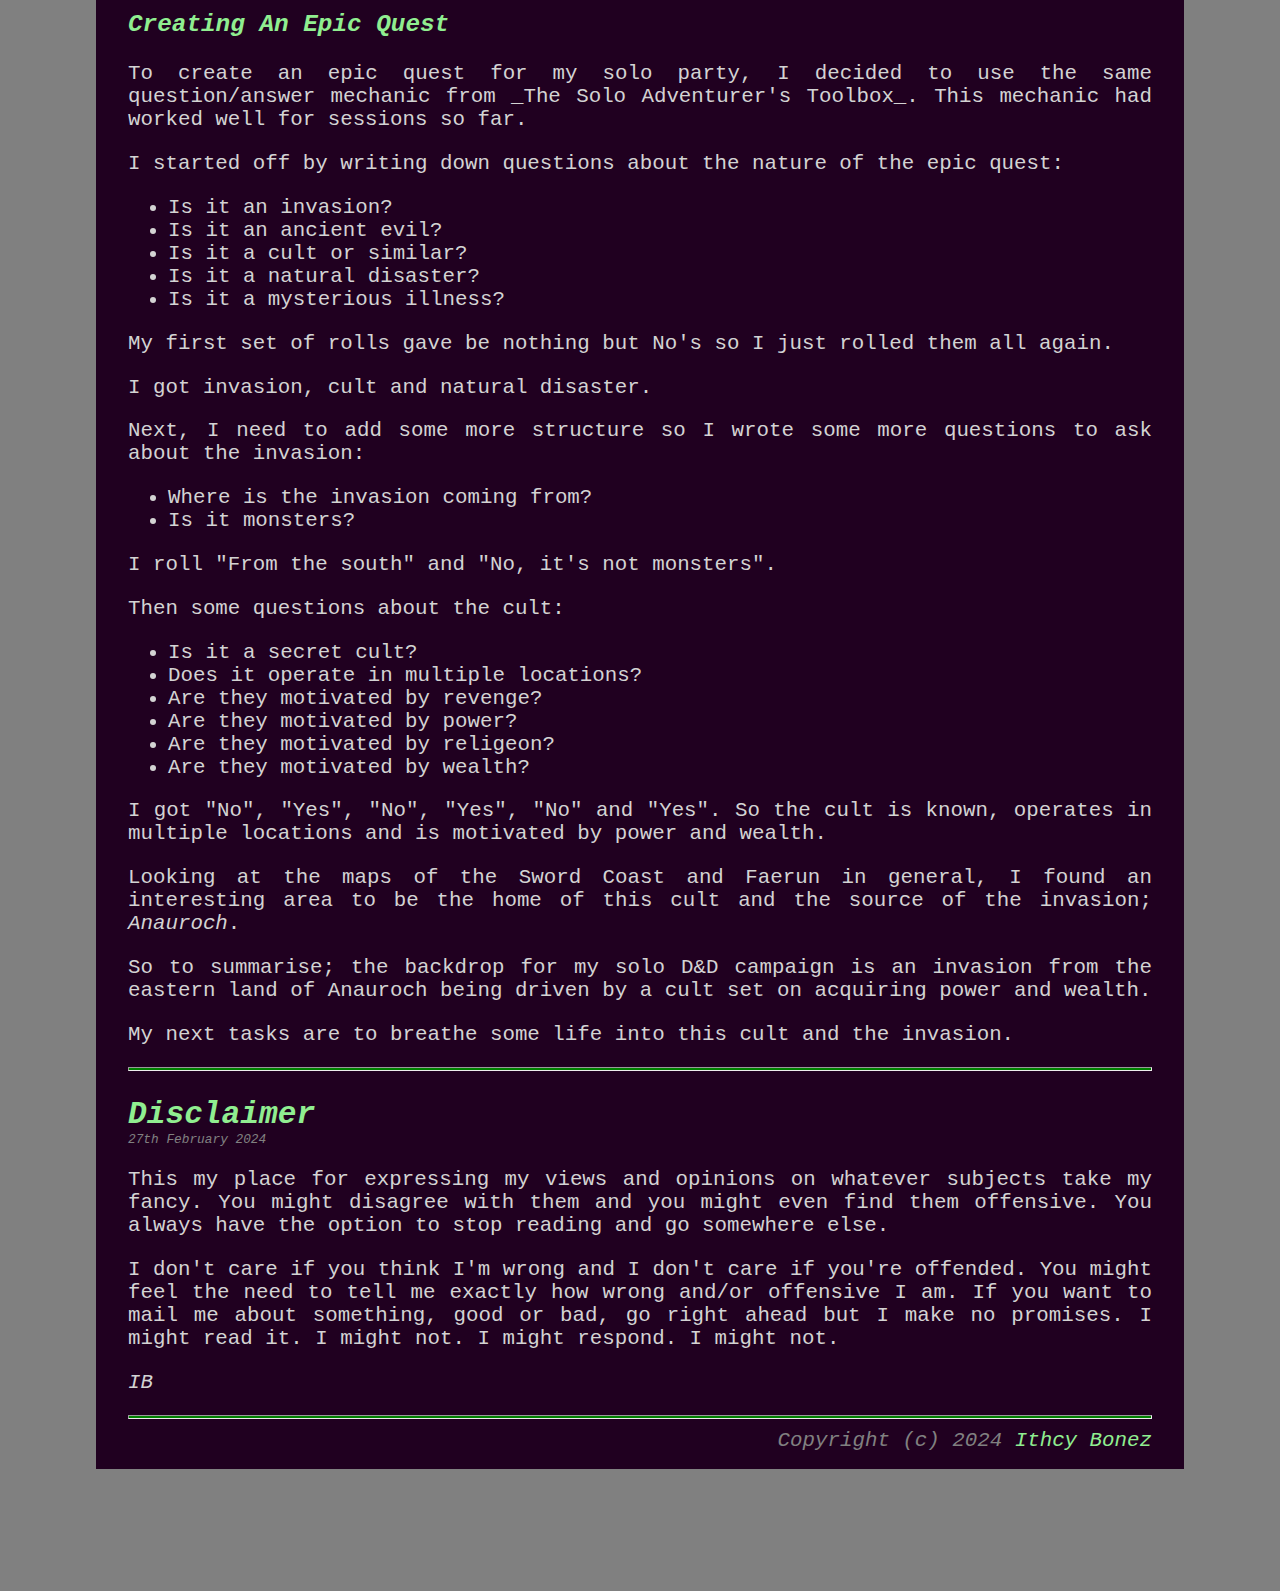
<file: solo_dnd_1.html>
<!DOCTYPE html>
<html>
    <head>
        <title>Itchy Bonez</title>
        <meta name="description" content="Itchy Bonez: Thoughts and musings from one of the little people" />
        <link rel="stylesheet" href="main.css">
        <link rel="icon" type="image/x-icon" href="favicon.ico">
    </head>
    <!-- Google tag (gtag.js) -->
    <script async src="https://www.googletagmanager.com/gtag/js?id=G-HF3DSJMZT7"></script>
    
    <script>
    window.dataLayer = window.dataLayer || [];
    function gtag(){dataLayer.push(arguments);}
    gtag('js', new Date());
    gtag('config', 'G-HF3DSJMZT7');
    </script>
    <body>
        <div class="container">

            <div class="title">
                <div style="float: left; margin-top: 8px; margin-right: 4px;">
                    <img src="itchybones.png" height="56px" width="56px"/>
                </div>
                <div>
                    <h1><a class="titlelink" href="https://itchybonez.xyz">Itchy Bonez</a></h1>
                    <div class="tagline">
                        A collection of semi-coherent posts on the stuff I care about
                    </div>
                </div>
            </div>

            <hr>

            <div class="post">
                <h2 class="posttitle">Solo D&D, Part I - Make It Epic</h2>
                <div class="timestamp">September 2024</div>
                <div class="postbody">
                    <p>
                        I recently started playing solo D&D. I've been part of a new TTRPG group for half a year or so and really enjoying. The problem is, I can't play as often as I'd like to. Only every other week. I stumbled across a YouTube video about playing D&D on your own. I'd never heard of this and found it fascinating. After watching a few videos, and even buying <a href="https://www.dmsguild.com/product/252355/The-Solo-Adventurers-Toolbox" target="_blank">The Solo Adventurer's Toolbox</a>, I gave it a go.
                    </p>
                    <h3>The Party</h3>
                    <p>
                        Taking some suggestions from the videos I had watched, I created two 1st level characters that would adventure together. A female human Ranger called Nirih and a male half-elf Warlock called Krezen.
                    </p>
                    <p>
                        I wanted two characters to make this feel a little more like a party and give me more avenues for developing stories and adventures.
                    </p>
                    <p>
                        I didn't think too much about these characters beyond making an interesting combination that would have a good mix of abilities plenty of avenues to explore their backstories and develop their adventures. I could have played it safe with more standard classes but a Ranger and a Warlock immediately give some flavour to the characters.
                    </p>
                    <h3>Campaign Setting</h3>
                    <p>
                        Since getting back into D&D, I had wanted to explore more of the settings. The DM running the campaign for our group was using a homebrew setting and I wanted to base my solo adventuring in something more familiar and supported with lots of source material.
                    </p>
                    <p>
                        There are a lot of well established D&D campaign settings to choose from and I wasn't sure which to go for. I decided I would ask ChatGPT for some advice. I asked it the following.
                    </p>
                    <blockquote>"Write a short comparison of the most popular D&D settings"</blockquote>
                    <p>
                        This gave me a remarkably comprehensive summary of 6 different settings, including a break down of the tone/style, notable features and pros and cons.
                    </p>
                    <p>
                        After reading all the summaries, I decided <i>The Forgotten Realms</i> ticked the most boxes. But what are the best source books to use?
                    </p>
                    <p>I asked ChatGPT again.</p>
                    <blockquote>"What are the best books to learn about the forgotten realms setting?"</blockquote>
                    <p>
                        This gave me 7 different books with an explanation of their purpose, why they are useful and who they are best for.
                    </p>
                    <p>
                        I now had everything I needed to start building the world for my solo D&D party.
                    </p>
                    <h3>Initial Sessions</h3>
                    <p>
                        Playing D&D solo was a new experience so the first few sessions were mostly about learning how the mechanics are different and how it _felt_.
                    </p>
                    <p>
                        I was really pleased with how engaging it was and using tables and dice rolls to generate content worked well.
                    </p>
                    <p>
                        However, I soon realised there was a problem; it was hard to think of a purpose for the characters without some kind of overarching quest.                        
                    </p>
                    <h3>Creating An Epic Quest</h3>
                    <p>
                        To create an epic quest for my solo party, I decided to use the same question/answer mechanic from _The Solo Adventurer's Toolbox_. This mechanic had worked well for sessions so far.
                    </p>
                    <p>
                        I started off by writing down questions about the nature of the epic quest:
                        <ul>
                            <li>Is it an invasion?</li>
                            <li>Is it an ancient evil?</li>
                            <li>Is it a cult or similar?</li>
                            <li>Is it a natural disaster?</li>
                            <li>Is it a mysterious illness?</li>
                        </ul>
                    </p>
                    <p>
                        My first set of rolls gave be nothing but No's so I just rolled them all again.
                    </p>
                    <p>
                        I got invasion, cult and natural disaster.
                    </p>
                    <p>
                        Next, I need to add some more structure so I wrote some more questions to ask about the invasion:
                        <ul>
                            <li>Where is the invasion coming from?</li>
                            <li>Is it monsters?</li>
                        </ul>
                    </p>
                    <p>
                        I roll "From the south" and "No, it's not monsters".
                    </p>
                    <p>
                        Then some questions about the cult:
                        <ul>
                            <li>Is it a secret cult?</li>
                            <li>Does it operate in multiple locations?</li>
                            <li>Are they motivated by revenge?</li>
                            <li>Are they motivated by power?</li>
                            <li>Are they motivated by religeon?</li>
                            <li>Are they motivated by wealth?</li>
                        </ul>
                    </p>
                    <p>
                        I got "No", "Yes", "No", "Yes", "No" and "Yes". So the cult is known, operates in multiple locations and is motivated by power and wealth.
                    </p>
                    <p>
                        Looking at the maps of the Sword Coast and Faerun in general, I found an interesting area to be the home of this cult and the source of the invasion; <i>Anauroch</i>.
                    </p>
                    <p>
                        So to summarise; the backdrop for my solo D&D campaign is an invasion from the eastern land of Anauroch being driven by a cult set on acquiring power and wealth.
                    </p>
                    <p>
                        My next tasks are to breathe some life into this cult and the invasion.
                    </p>
                </div>
            </div>

            <hr>

            <div class="post">
                <h2 class="posttitle">Disclaimer</h2>
                <div class="timestamp">27th February 2024</div>
                <div class="postbody">
                    <p>
                        This my place for expressing my views and opinions on whatever subjects take my fancy. You might disagree with them and you might even find them offensive. You always have the option to stop reading and go somewhere else.
                    </p>
                    <p>
                        I don't care if you think I'm wrong and I don't care if you're offended.  You might feel the need to tell me exactly how wrong and/or offensive I am.  If you want to mail me about something, good or bad, go right ahead but I make no promises. I might read it. I might not. I might respond. I might not.
                    </p>
                    <p>
                        <i>IB</i>
                    </p>
                </div>
            </div>

            <hr>

            <div class="copyright">
                Copyright (c) 2024 <a href="mailto:my.itchy.bonez@gmail.com">Ithcy Bonez</a>            
            <div>
        </div>
    </body>
</html>
</file>
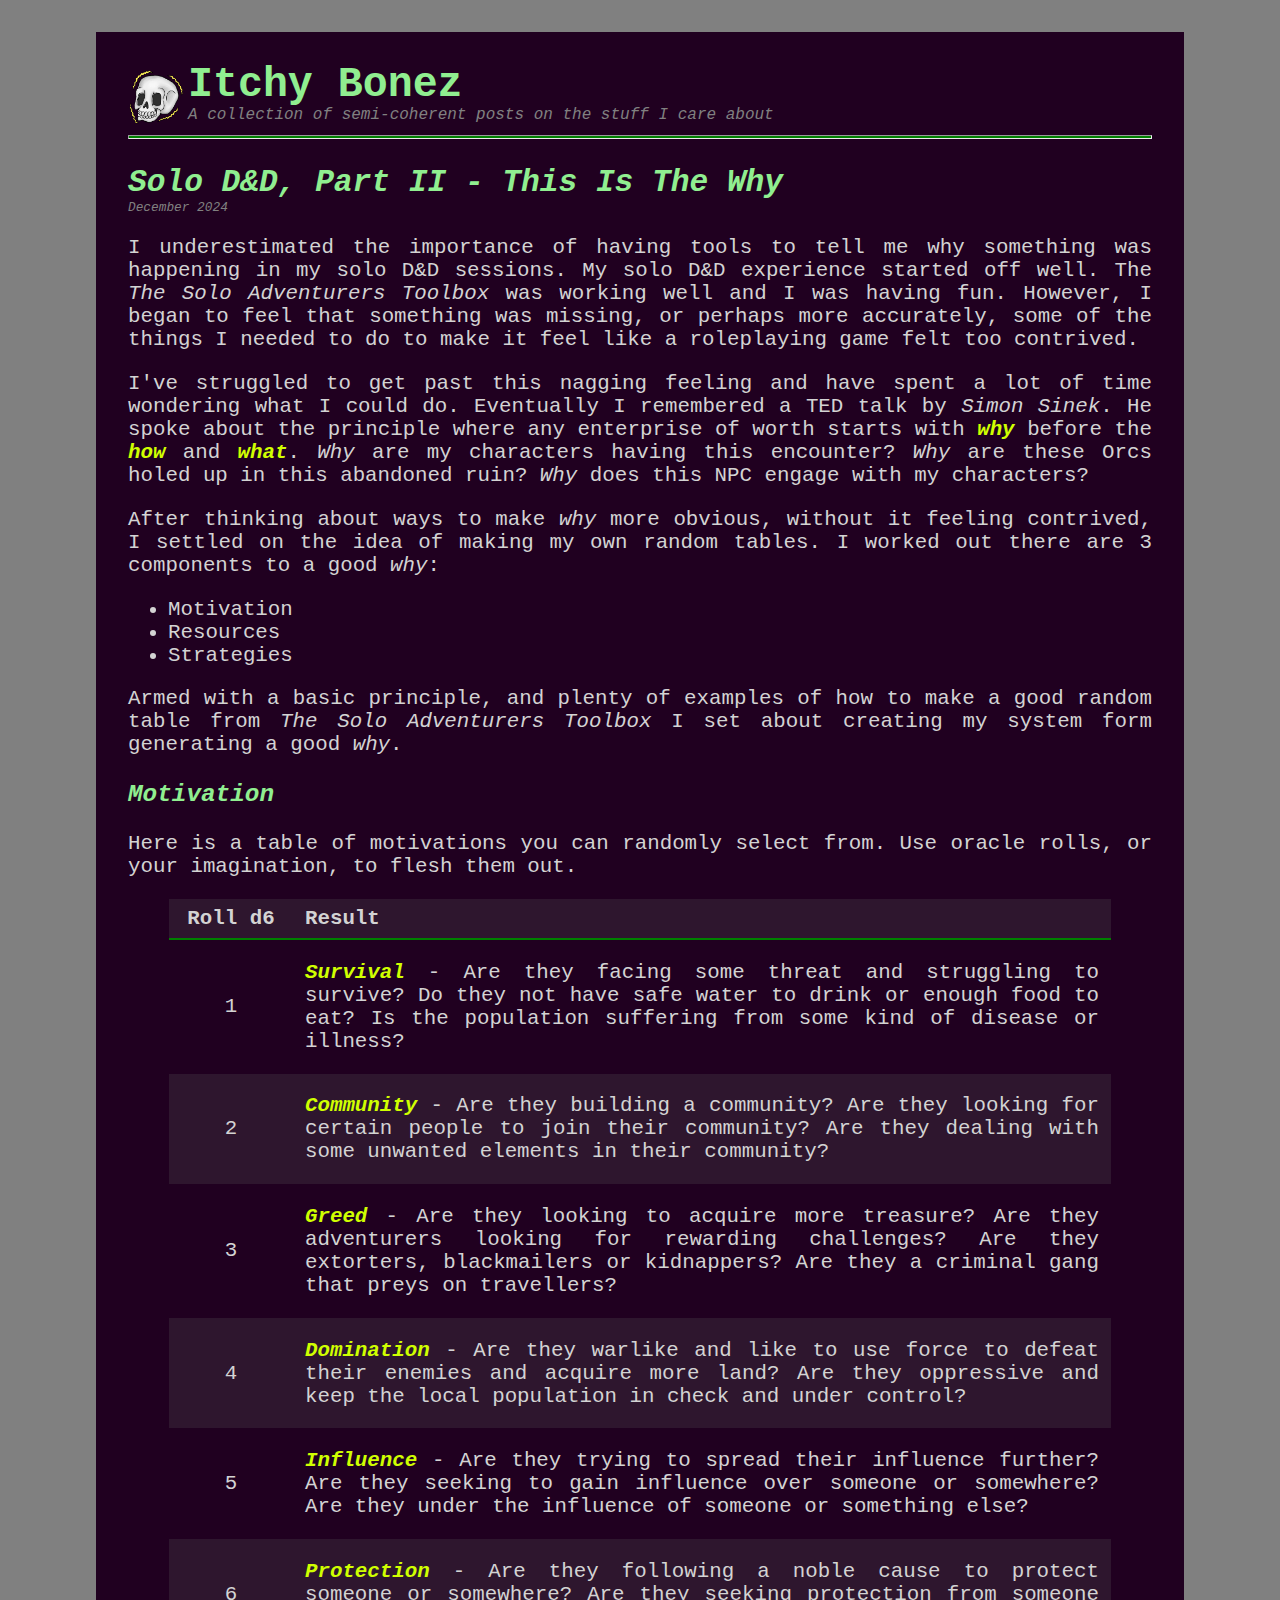
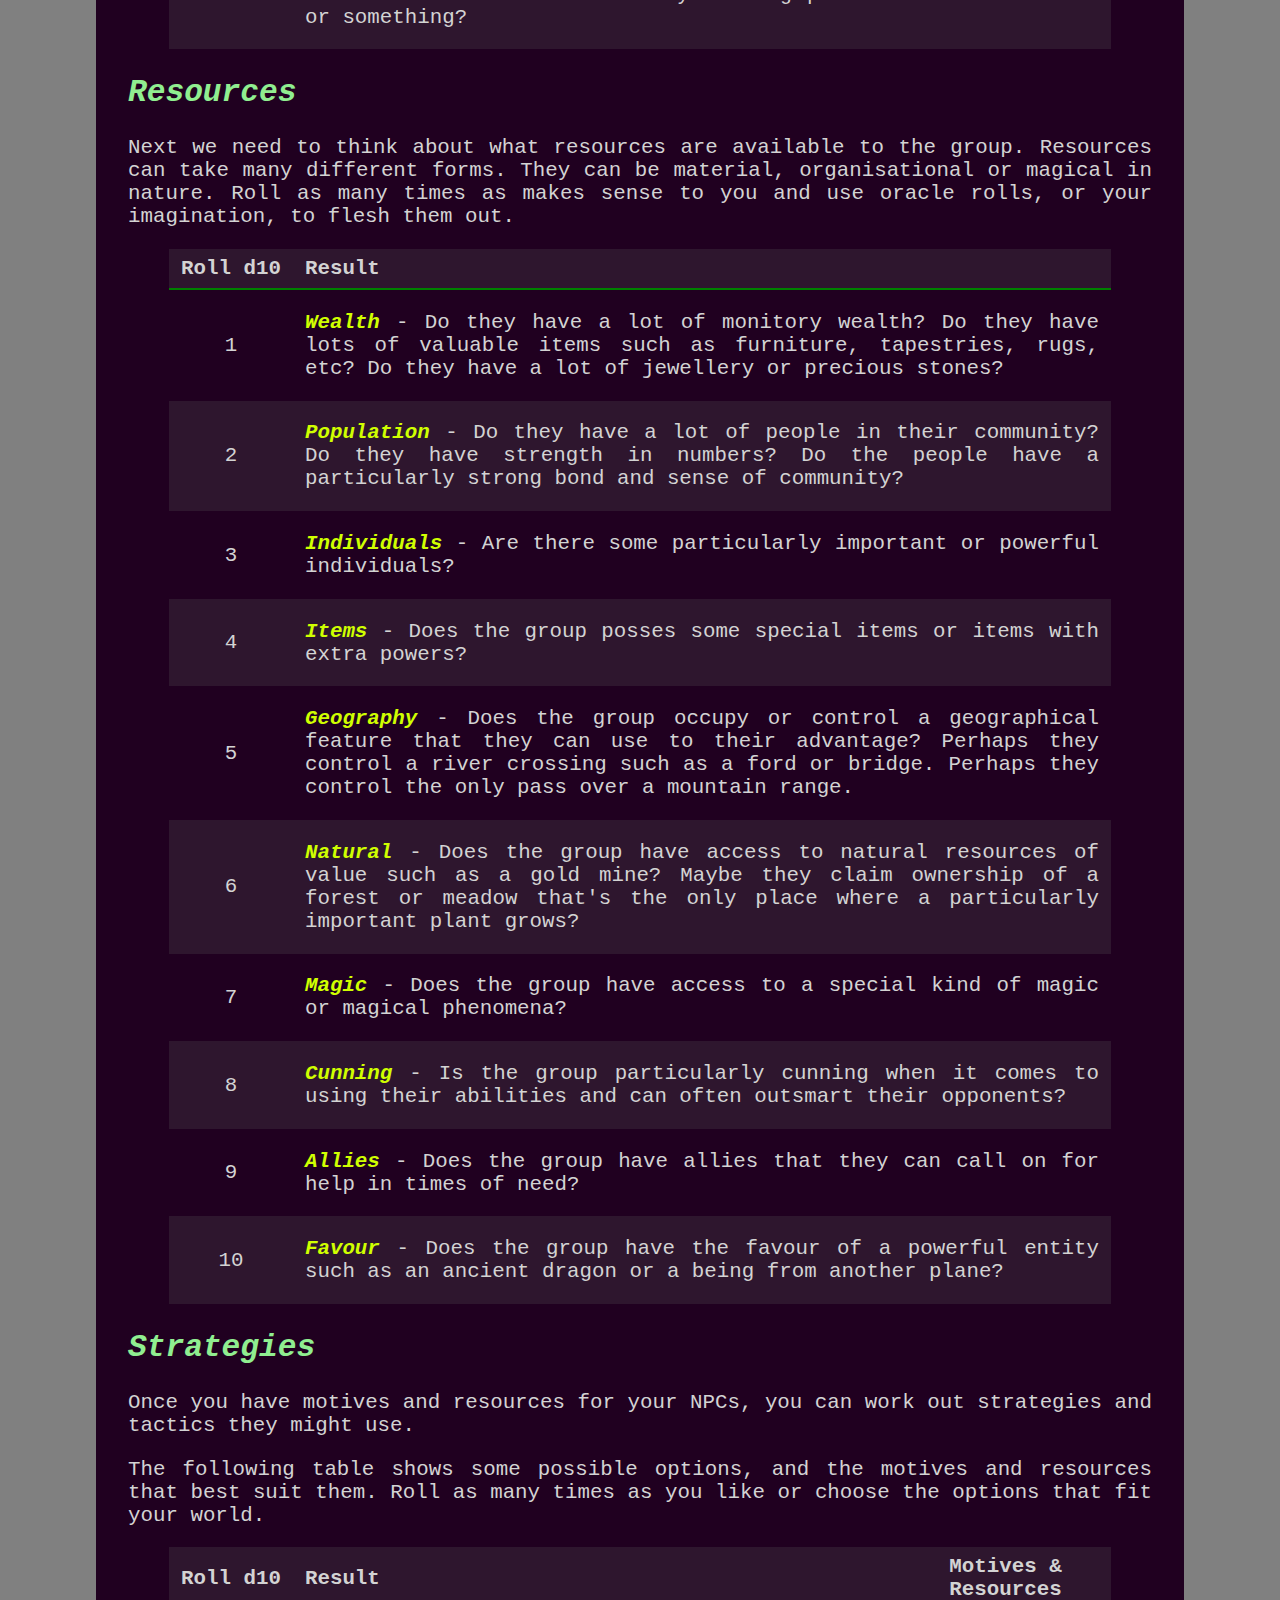
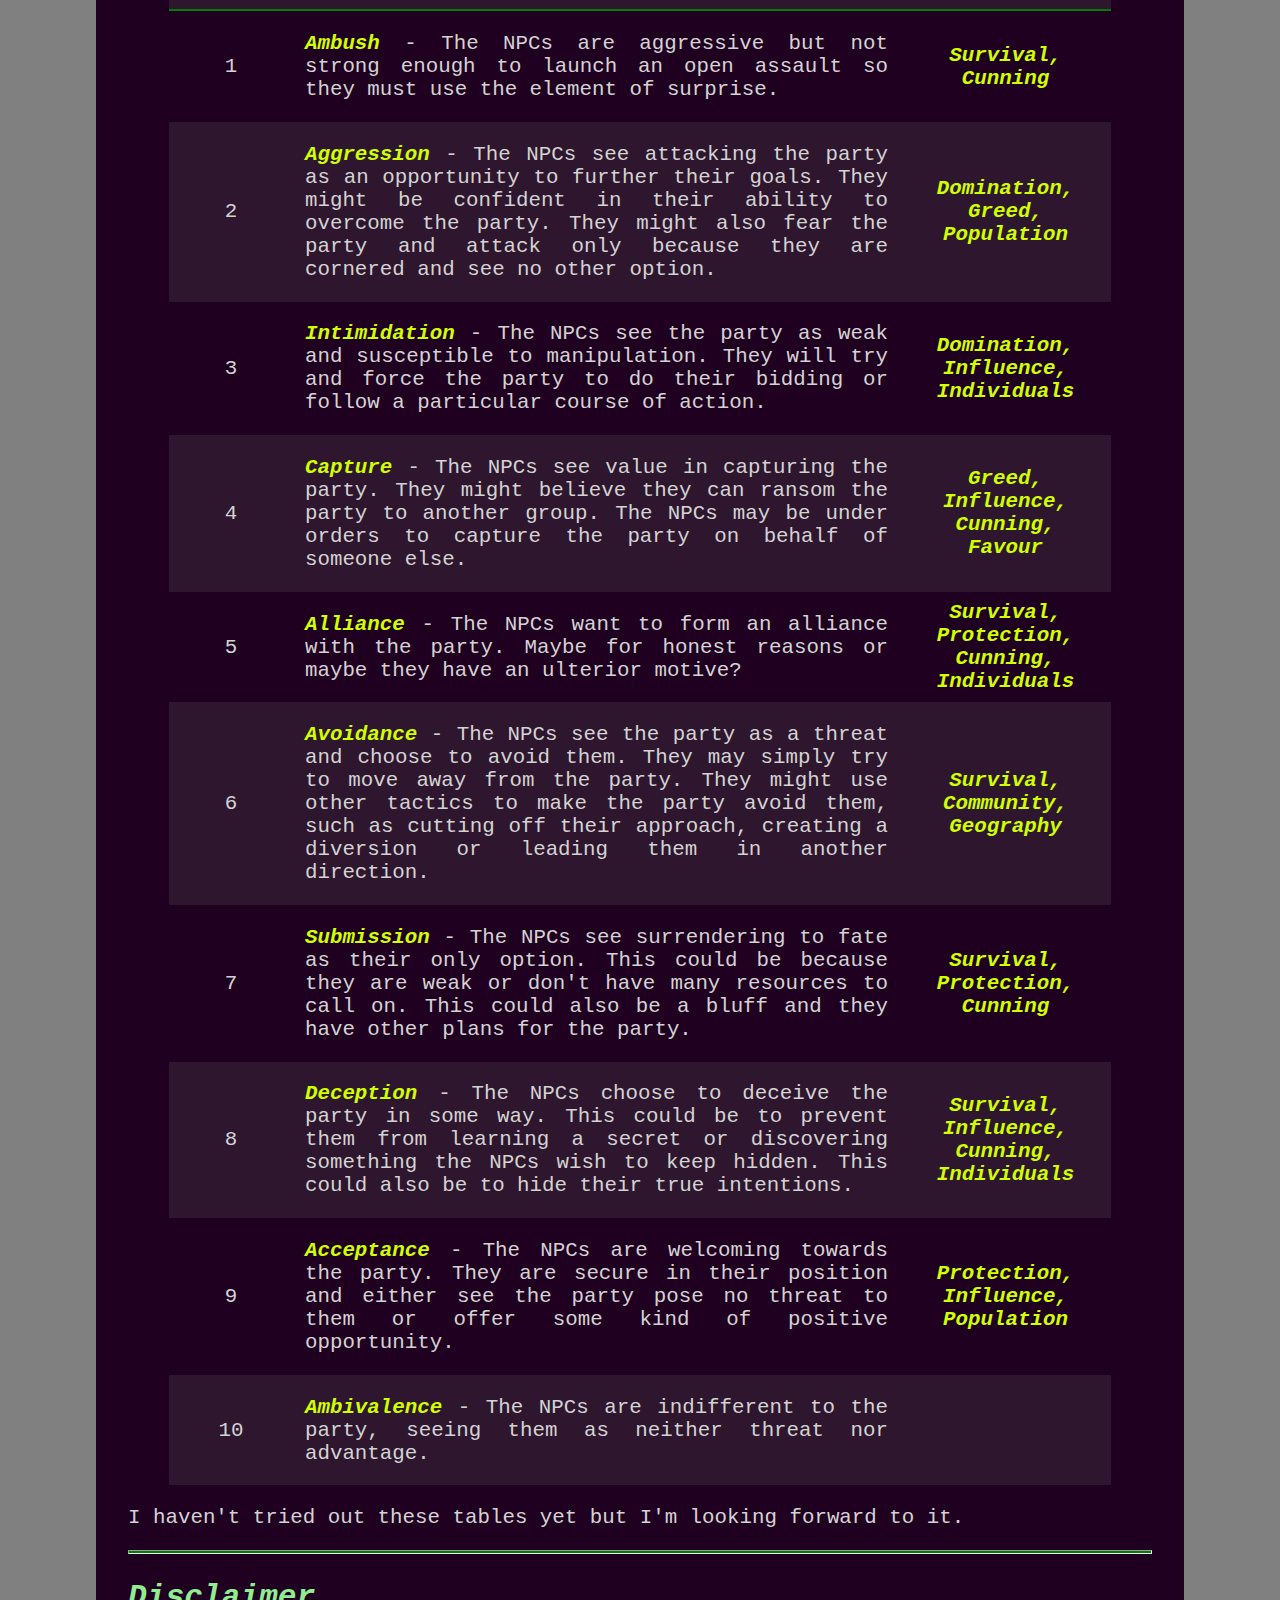
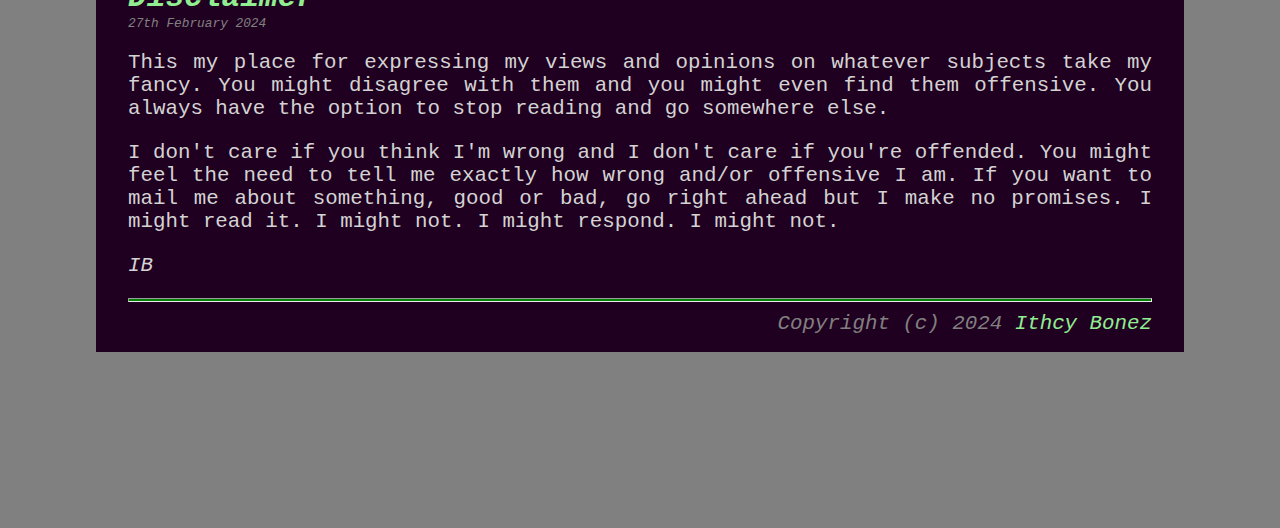
<file: solo_dnd_2.html>
<!DOCTYPE html>
<html>
    <head>
        <title>Itchy Bonez</title>
        <meta name="description" content="Itchy Bonez: Thoughts and musings from one of the little people" />
        <link rel="stylesheet" href="main.css">
        <link rel="icon" type="image/x-icon" href="favicon.ico">

        <style>
            td:nth-child(1), th:nth-child(1) {
                text-align: center;
                width: 100px;
            }
            td:nth-child(3), th:nth-child(3) {
                text-align: center;
            }
        </style>
                
    </head>
    <!-- Google tag (gtag.js) -->
    <script async src="https://www.googletagmanager.com/gtag/js?id=G-HF3DSJMZT7"></script>
    
    <script>
        window.dataLayer = window.dataLayer || [];
        function gtag(){ dataLayer.push(arguments); }
        gtag('js', new Date());
        gtag('config', 'G-HF3DSJMZT7');
    </script>
    <body>
        <div class="container">

            <div class="title">
                <div style="float: left; margin-top: 8px; margin-right: 4px;">
                    <img src="itchybones.png" height="56px" width="56px"/>
                </div>
                <div>
                    <h1><a class="titlelink" href="https://itchybonez.xyz">Itchy Bonez</a></h1>
                    <div class="tagline">
                        A collection of semi-coherent posts on the stuff I care about
                    </div>
                </div>
            </div>

            <hr>

            <div class="post">
                <h2 class="posttitle">Solo D&D, Part II - This Is The Why</h2>
                <div class="timestamp">December 2024</div>
                <div class="postbody">
                    <p>
                        I underestimated the importance of having tools to tell me why something was happening in my solo D&D sessions. My solo D&D experience started off well. The <i>The Solo Adventurers Toolbox</i> was working well and I was having fun. However, I began to feel that something was missing, or perhaps more accurately, some of the things I needed to do to make it feel like a roleplaying game felt too contrived.
                    </p>
                    <p>
                        I've struggled to get past this nagging feeling and have spent a lot of time wondering what I could do. Eventually I remembered a TED talk by <i>Simon Sinek</i>. He spoke about the principle where any enterprise of worth starts with <strong>why</strong> before the <strong>how</strong> and <strong>what</strong>. <i>Why</i> are my characters having this encounter? <i>Why</i> are these Orcs holed up in this abandoned ruin? <i>Why</i> does this NPC engage with my characters?
                    </p>
                    <p>
                        After thinking about ways to make <i>why</i> more obvious, without it feeling contrived, I settled on the idea of making my own random tables. I worked out there are 3 components to a good <i>why</i>:
                        <ul>
                            <li>Motivation</li>
                            <li>Resources</li>
                            <li>Strategies</li>
                        </ul>
                    </p>
                    <p>
                        Armed with a basic principle, and plenty of examples of how to make a good random table from <i>The Solo Adventurers Toolbox</i> I set about creating my system form generating a good <i>why</i>.
                    </p>
                    <h3>Motivation</h3>
                    <p>
                        Here is a table of motivations you can randomly select from. Use oracle rolls, or your imagination, to flesh them out.
                    </p>
                    <table>
                        <tbody>
                            <tr><th>Roll d6</th><th class="left">Result</th></tr>
                            <tr><td>1</td><td><p>
                                <strong>Survival</strong> - Are they facing some threat and struggling to survive? Do they not have safe water to drink or enough food to eat? Is the population suffering from some kind of disease or illness?
                            </p></td></tr>
                            <tr class="alt"><td>2</td><td><p>
                                <strong>Community</strong> - Are they building a community? Are they looking for certain people to join their community? Are they dealing with some unwanted elements in their community?
                            </p></td></tr>
                            <tr><td>3</td><td><p>
                                <strong>Greed</strong> - Are they looking to acquire more treasure? Are they adventurers looking for rewarding challenges? Are they extorters, blackmailers or kidnappers? Are they a criminal gang that preys on travellers?
                            </p></td></tr>
                            <tr class="alt"><td>4</td><td><p>
                                <strong>Domination</strong> - Are they warlike and like to use force to defeat their enemies and acquire more land? Are they oppressive and keep the local population in check and under control?
                            </p></td></tr>
                            <tr><td>5</td><td><p>
                                <strong>Influence</strong> - Are they trying to spread their influence further? Are they seeking to gain influence over someone or somewhere? Are they under the influence of someone or something else?
                            </p></td></tr>
                            <tr class="alt"><td>6</td><td><p>
                                <strong>Protection</strong> - Are they following a noble cause to protect someone or somewhere? Are they seeking protection from someone or something?
                            </p></td></tr>
                        </tbody>
                    </table>
                    <h2>Resources</h2>
                    <p>
                        Next we need to think about what resources are available to the group. Resources can take many different forms. They can be material, organisational or magical in nature. Roll as many times as makes sense to you and use oracle rolls, or your imagination, to flesh them out.
                    </p>
                    <table>
                        <tbody>
                            <tr><th>Roll d10</th><th class="left">Result</th></tr>
                            <tr><td>1</td><td><p>
                                <strong>Wealth</strong> - Do they have a lot of monitory wealth? Do they have lots of valuable items such as furniture, tapestries, rugs, etc? Do they have a lot of jewellery or precious stones?
                            </p></td></tr>
                            <tr class="alt"><td>2</td><td><p>
                                <strong>Population</strong> - Do they have a lot of people in their community? Do they have strength in numbers? Do the people have a particularly strong bond and sense of community?
                            </p></td></tr>
                            <tr><td>3</td><td><p>
                                <strong>Individuals</strong> - Are there some particularly important or powerful individuals? 
                            </p></td></tr>
                            <tr class="alt"><td>4</td><td><p>
                                <strong>Items</strong> - Does the group posses some special items or items with extra powers?
                            </p></td></tr>
                            <tr><td>5</td><td><p>
                                <strong>Geography</strong> - Does the group occupy or control a geographical feature that they can use to their advantage? Perhaps they control a river crossing such as a ford or bridge. Perhaps they control the only pass over a mountain range.
                            </p></td></tr>
                            <tr class="alt"><td>6</td><td><p>
                                <strong>Natural</strong> - Does the group have access to natural resources of value such as a gold mine? Maybe they claim ownership of a forest or meadow that's the only place where a particularly important plant grows?
                            </p></td></tr>
                            <tr><td>7</td><td><p>
                                <strong>Magic</strong> - Does the group have access to a special kind of magic or magical phenomena?
                            </p></td></tr>
                            <tr class="alt"><td>8</td><td><p>
                                <strong>Cunning</strong> - Is the group particularly cunning when it comes to using their abilities and can often outsmart their opponents?
                            </p></td></tr>
                            <tr><td>9</td><td><p>
                                <strong>Allies</strong> - Does the group have allies that they can call on for help in times of need?
                            </p></td></tr>
                            <tr class="alt"><td>10</td><td><p>
                                <strong>Favour</strong> - Does the group have the favour of a powerful entity such as an ancient dragon or a being from another plane?
                            </p></td></tr>
                        </tbody>
                    </table>
                    <h2>Strategies</h2>
                    <p>
                        Once you have motives and resources for your NPCs, you can work out strategies and tactics they might use.
                    </p>
                    <p>
                        The following table shows some possible options, and the motives and resources that best suit them. Roll as many times as you like or choose the options that fit your world.
                    </p>
                    <table>
                        <tbody>
                            <tr><th>Roll d10</th><th class="left">Result</th><th>Motives & Resources</th></tr>
                            <tr>
                                <td>1</td>
                                <td><p><strong>Ambush</strong> - The NPCs are aggressive but not strong enough to launch an open assault so they must use the element of surprise.</p></td>
                                <td><strong>Survival, Cunning</strong></td>
                            </tr>
                            <tr class="alt">
                                <td>2</td>
                                <td><p><strong>Aggression</strong> - The NPCs see attacking the party as an opportunity to further their goals. They might be confident in their ability to overcome the party. They might also fear the party and attack only because they are cornered and see no other option.</p></td>
                                <td><strong>Domination, Greed, Population</strong></td>
                            </tr>
                            <tr>
                                <td>3</td>
                                <td><p><strong>Intimidation</strong> - The NPCs see the party as weak and susceptible to manipulation. They will try and force the party to do their bidding or follow a particular course of action.</p></td>
                                <td><strong>Domination, Influence, Individuals</strong></td>
                            </tr>
                            <tr class="alt">
                                <td>4</td>
                                <td><p><strong>Capture</strong> - The NPCs see value in capturing the party. They might believe they can ransom the party to another group. The NPCs may be under orders to capture the party on behalf of someone else.</p></td>
                                <td><strong>Greed, Influence, Cunning, Favour</strong></td>
                            </tr>
                            <tr>
                                <td>5</td>
                                <td><p><strong>Alliance</strong> - The NPCs want to form an alliance with the party. Maybe for honest reasons or maybe they have an ulterior motive?</p></td>
                                <td><strong>Survival, Protection, Cunning, Individuals</strong></td>
                            </tr>
                            <tr class="alt">
                                <td>6</td>
                                <td><p><strong>Avoidance</strong> - The NPCs see the party as a threat and choose to avoid them. They may simply try to move away from the party. They might use other tactics to make the party avoid them, such as cutting off their approach, creating a diversion or leading them in another direction.</p></td>
                                <td><strong>Survival, Community, Geography</strong></td>
                            </tr>
                            <tr>
                                <td>7</td>
                                <td><p><strong>Submission</strong> - The NPCs see surrendering to fate as their only option. This could be because they are weak or don't have many resources to call on. This could also be a bluff and they have other plans for the party.</p></td>
                                <td><strong>Survival, Protection, Cunning</strong></td>
                            </tr>
                            <tr class="alt">
                                <td>8</td>
                                <td><p><strong>Deception</strong> - The NPCs choose to deceive the party in some way. This could be to prevent them from learning a secret or discovering something the NPCs wish to keep hidden. This could also be to hide their true intentions.</p></td>
                                <td><strong>Survival, Influence, Cunning, Individuals</strong></td>
                            </tr>
                            <tr>
                                <td>9</td>
                                <td><p><strong>Acceptance</strong> - The NPCs are welcoming towards the party. They are secure in their position and either see the party pose no threat to them or offer some kind of positive opportunity.</p></td>
                                <td><strong>Protection, Influence, Population</strong></td>
                            </tr>
                            <tr class="alt">
                                <td>10</td>
                                <td><p><strong>Ambivalence</strong> - The NPCs are indifferent to the party, seeing them as neither threat nor advantage.</p></td>
                                <td><strong></strong></td>
                            </tr>
                        </tbody>
                    </table>
                    <p>
                        I haven't tried out these tables yet but I'm looking forward to it.
                    </p>
                </div>
            </div>

            <hr>

            <div class="post">
                <h2 class="posttitle">Disclaimer</h2>
                <div class="timestamp">27th February 2024</div>
                <div class="postbody">
                    <p>
                        This my place for expressing my views and opinions on whatever subjects take my fancy. You might disagree with them and you might even find them offensive. You always have the option to stop reading and go somewhere else.
                    </p>
                    <p>
                        I don't care if you think I'm wrong and I don't care if you're offended.  You might feel the need to tell me exactly how wrong and/or offensive I am.  If you want to mail me about something, good or bad, go right ahead but I make no promises. I might read it. I might not. I might respond. I might not.
                    </p>
                    <p>
                        <i>IB</i>
                    </p>
                </div>
            </div>

            <hr>

            <div class="copyright">
                Copyright (c) 2024 <a href="mailto:my.itchy.bonez@gmail.com">Ithcy Bonez</a>            
            <div>
        </div>
    </body>
</html>
</file>
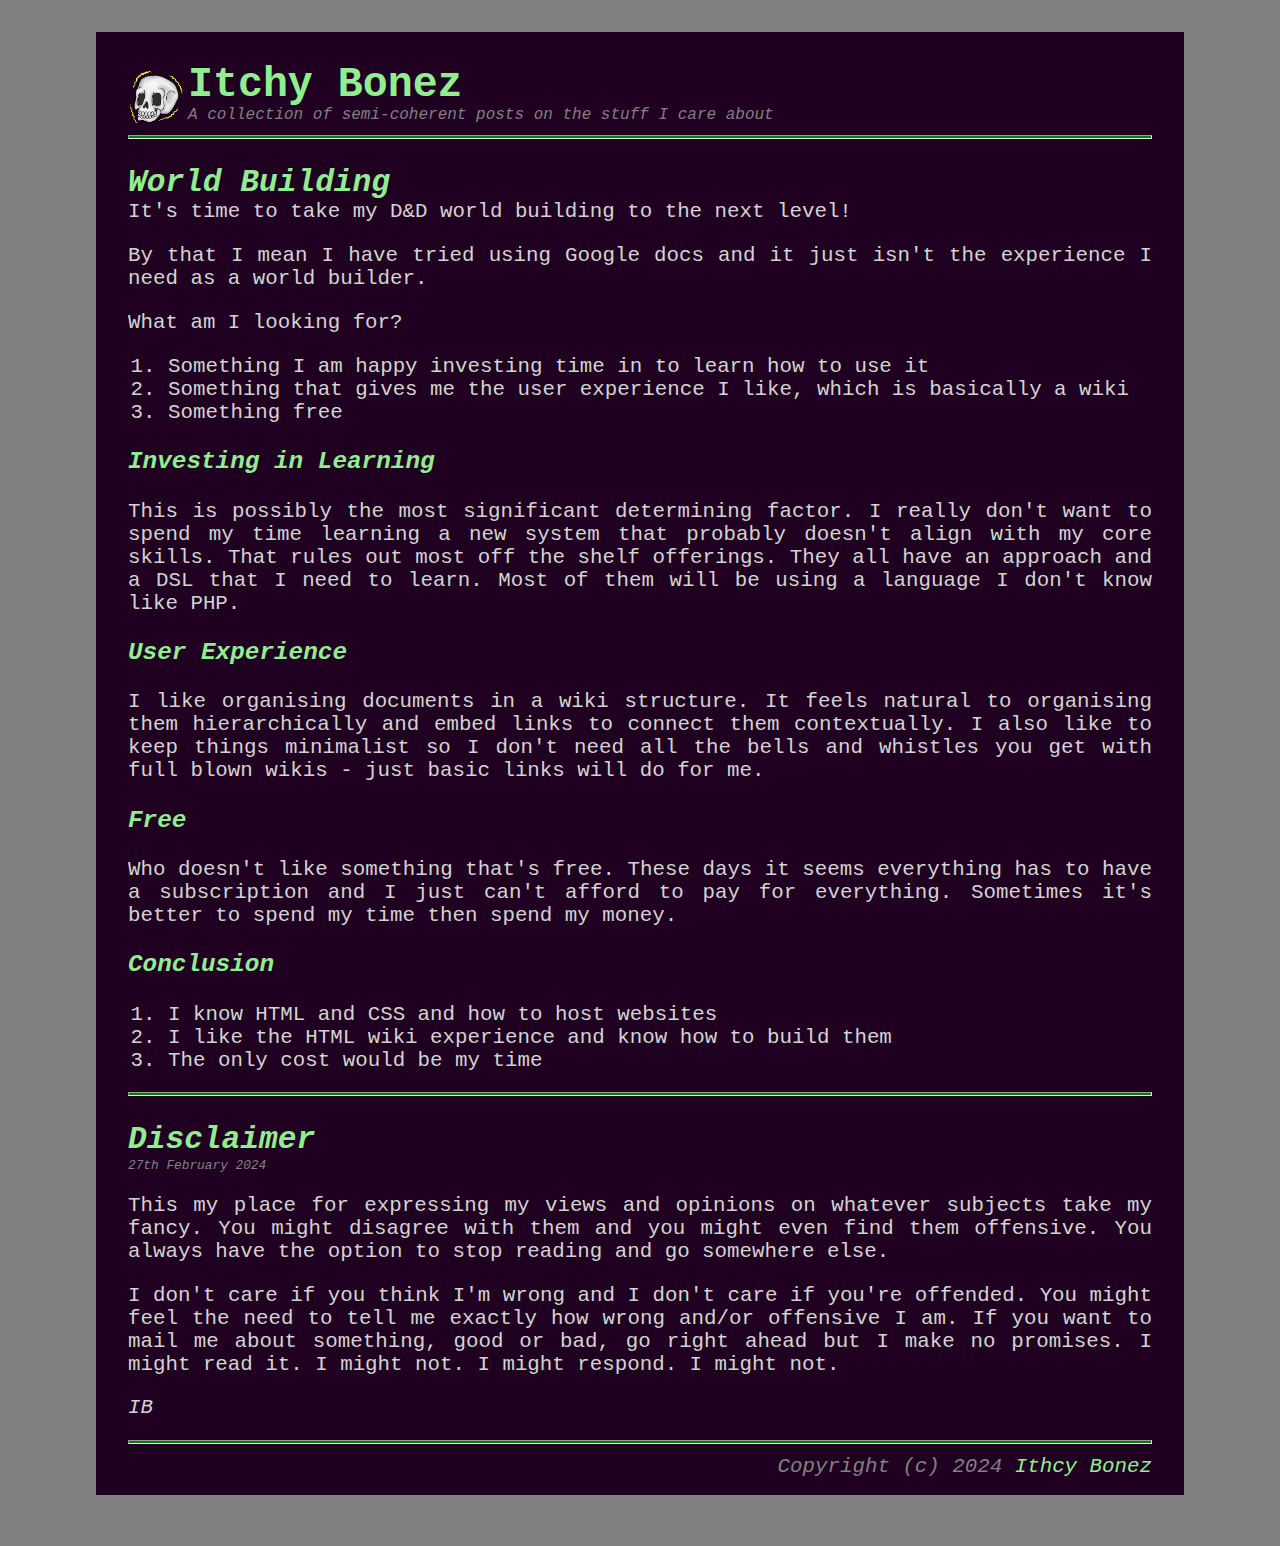
<file: world_building.html>
<!DOCTYPE html>
<html>
    <head>
        <title>Itchy Bonez</title>
        <meta name="description" content="Itchy Bonez: Thoughts and musings from one of the little people" />
        <link rel="stylesheet" href="main.css">
        <link rel="icon" type="image/x-icon" href="favicon.ico">

        <style>
            td:nth-child(1), th:nth-child(1) {
                text-align: center;
                width: 100px;
            }
            td:nth-child(3), th:nth-child(3) {
                text-align: center;
            }
        </style>
                
    </head>
    <!-- Google tag (gtag.js) -->
    <script async src="https://www.googletagmanager.com/gtag/js?id=G-HF3DSJMZT7"></script>
    
    <script>
        window.dataLayer = window.dataLayer || [];
        function gtag(){ dataLayer.push(arguments); }
        gtag('js', new Date());
        gtag('config', 'G-HF3DSJMZT7');
    </script>
    <body>
        <div class="container">

            <div class="title">
                <div style="float: left; margin-top: 8px; margin-right: 4px;">
                    <img src="itchybones.png" height="56px" width="56px"/>
                </div>
                <div>
                    <h1><a class="titlelink" href="https://itchybonez.xyz">Itchy Bonez</a></h1>
                    <div class="tagline">
                        A collection of semi-coherent posts on the stuff I care about
                    </div>
                </div>
            </div>

            <hr>

            <div class="post">
                <h2 class="posttitle">World Building</h2>
                <div class="timestamp"></div>
                <div class="postbody">
                    <p>
                        It's time to take my D&D world building to the next level!
                    </p>
                    <p>
                        By that I mean I have tried using Google docs and it just isn't the experience I need as a world builder.
                    </p>
                    <p>
                        What am I looking for?
                    </p>
                    <ol>
                        <li>Something I am happy investing time in to learn how to use it</li>
                        <li>Something that gives me the user experience I like, which is basically a wiki</li>
                        <li>Something free</li>
                    </ol>

                    <h3>Investing in Learning</h3>
                    <p>
                        This is possibly the most significant determining factor. I really don't want to spend my time learning a new system that probably doesn't align with my core skills. That rules out most off the shelf offerings. They all have an approach and a DSL that I need to learn. Most of them will be using a language I don't know like PHP.
                    </p>

                    <h3>User Experience</h3>
                    <p>
                        I like organising documents in a wiki structure. It feels natural to organising them hierarchically and embed links to connect them contextually. I also like to keep things minimalist so I don't need all the bells and whistles you get with full blown wikis - just basic links will do for me.
                    </p>

                    <h3>Free</h3>
                    <p>
                        Who doesn't like something that's free. These days it seems everything has to have a subscription and I just can't afford to pay for everything. Sometimes it's better to spend my time then spend my money.
                    </p>

                    <h3>Conclusion</h3>
                    <ol>
                        <li>I know HTML and CSS and how to host websites</li>
                        <li>I like the HTML wiki experience and know how to build them</li>
                        <li>The only cost would be my time</li>
                    </ol>
                    
                </div>
            </div>

            <hr>

            <div class="post">
                <h2 class="posttitle">Disclaimer</h2>
                <div class="timestamp">27th February 2024</div>
                <div class="postbody">
                    <p>
                        This my place for expressing my views and opinions on whatever subjects take my fancy. You might disagree with them and you might even find them offensive. You always have the option to stop reading and go somewhere else.
                    </p>
                    <p>
                        I don't care if you think I'm wrong and I don't care if you're offended.  You might feel the need to tell me exactly how wrong and/or offensive I am.  If you want to mail me about something, good or bad, go right ahead but I make no promises. I might read it. I might not. I might respond. I might not.
                    </p>
                    <p>
                        <i>IB</i>
                    </p>
                </div>
            </div>

            <hr>

            <div class="copyright">
                Copyright (c) 2024 <a href="mailto:my.itchy.bonez@gmail.com">Ithcy Bonez</a>            
            <div>
        </div>
    </body>
</html>
</file>
<file: main.css>
a {
    color: lightgreen;
    text-decoration: none;
}

a:hover {
    text-decoration: lightgreen underline;
}

a:visited {
    color: green;
}

body {
    background-color: gray;
    color: lightgray;
    font-family: monospace, "Courier New";
    font-size: 1.3rem;
}

h1, h2, h3, h4 {
    color: lightgreen;
}

hr {
    color: green;
    background-color: green;
    height: 2px;
}

p {
    text-align: justify;
}

strong {
    /* color: green; */
    color: #d0ff00;
    font-weight: bold;
    font-style: italic;
}

table {
    border-spacing: 0px;
    margin-left: 4%;
    width: 92%;
}

th {
    background-color: #5b5b5b3f;
    border-bottom: 2px solid green;
    margin-top: 10px;
    padding: 8px 12px 8px 12px;
}

td {
    padding: 4px;
    text-align: left;
    padding: 0px 12px 0px 12px;
}

td.left, th.left {
    text-align: left;
}

td.center, th.center {
    text-align: center;
}

tr.alt > td {
    background-color: #5b5b5b3f;
}

.container {
    background-color: #200020;
    margin: auto;
    margin-top: 2rem;
    max-width: 1024px;
    padding: 0.1rem 2rem 2.5rem 2rem;
}

.copyright {
    color: grey;
    float: right;
    font-style: italic;    
}

.post > h1, h2, h3, h4 {
    font-style: italic;    
}

.tagline {
    color: grey;
    font-size: 1rem;
    font-style: italic;    
    margin-top: -30px;
}

.timestamp {
    color: gray;
    font-size: 0.8rem;
    font-style: italic;    
    margin-bottom: 15px;
    margin-top: -25px;
}


.titlelink {
    color: lightgreen !important;    
}
</file>
